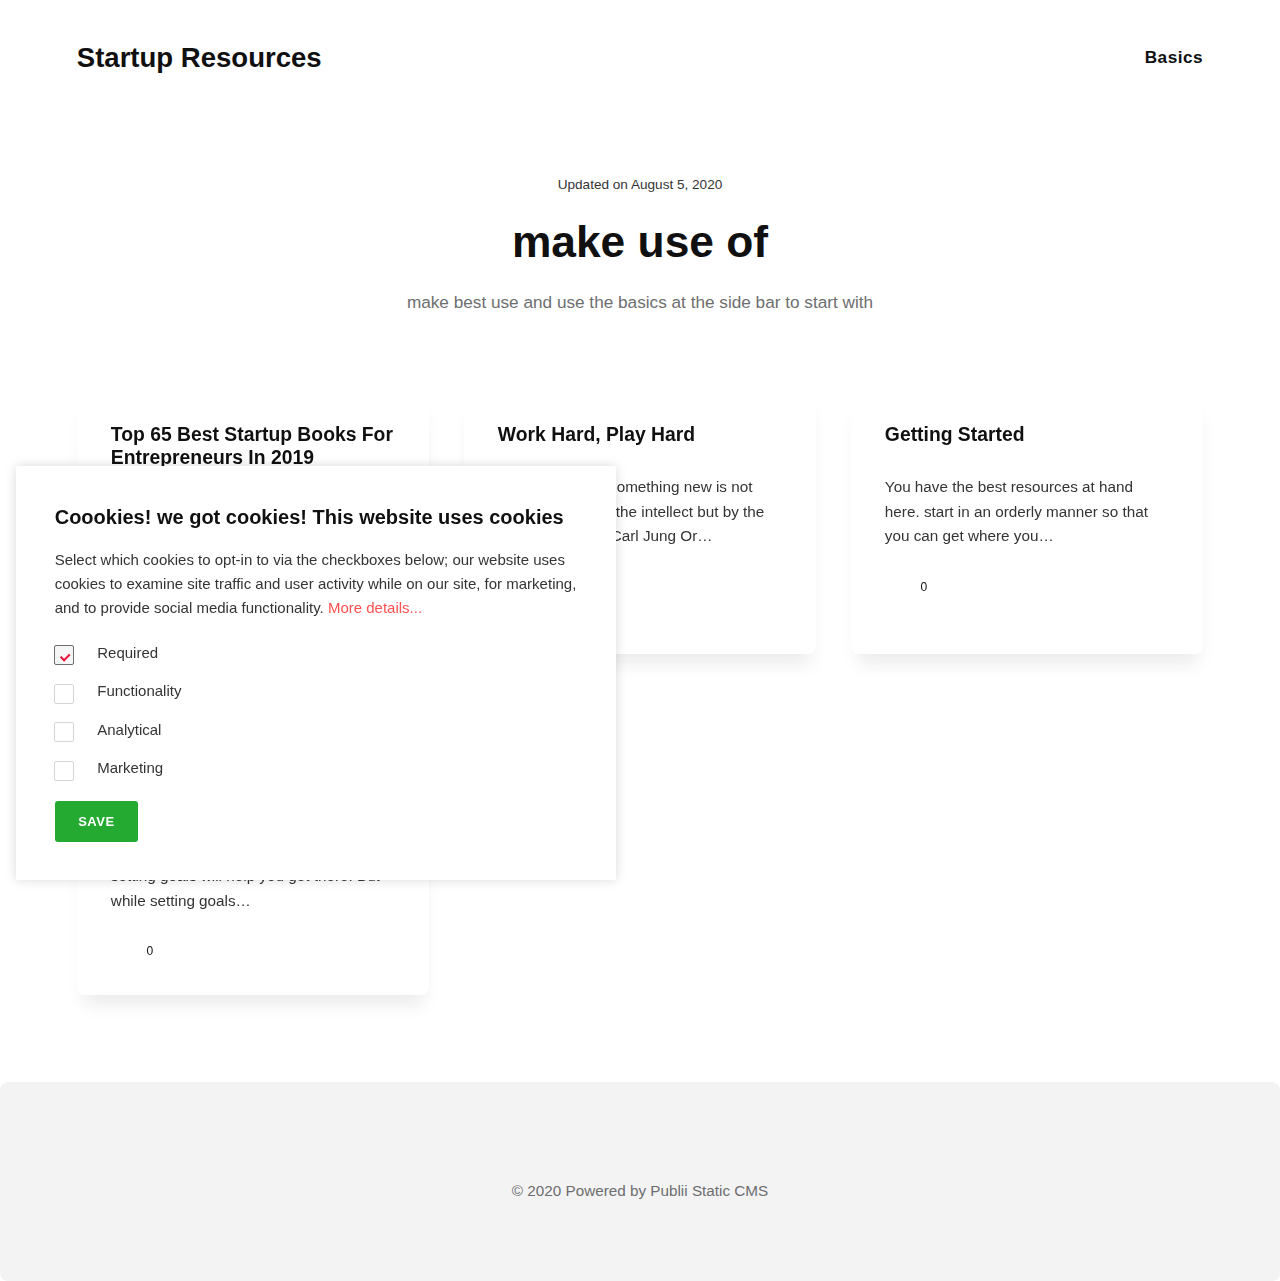
<file: index.html>
<!DOCTYPE html><html lang="en"><head><meta charset="utf-8"><meta http-equiv="X-UA-Compatible" content="IE=edge"><meta name="viewport" content="width=device-width,initial-scale=1"><title>Startup Resources</title><meta name="generator" content="Publii Open-Source CMS for Static Site"><link rel="canonical" href="https://kra369.github.io/awake/"><link rel="alternate" type="application/atom+xml" href="https://kra369.github.io/awake/feed.xml"><link rel="alternate" type="application/json" href="https://kra369.github.io/awake/feed.json"><meta property="og:title" content="Startup Resources"><meta property="og:site_name" content="Startup Resources"><meta property="og:description" content=""><meta property="og:url" content="https://kra369.github.io/awake/"><meta property="og:type" content="website"><style>:root{--body-font:-apple-system,BlinkMacSystemFont,"Segoe UI",Roboto,Oxygen,Ubuntu,Cantarell,"Fira Sans","Droid Sans","Helvetica Neue",Arial,sans-serif,"Apple Color Emoji","Segoe UI Emoji","Segoe UI Symbol";--heading-font:var(--body-font);--logo-font:var(--body-font);--menu-font:var(--body-font)}</style><link rel="stylesheet" href="https://kra369.github.io/awake/assets/css/style.css?v=17916486d8a6e0df6150844f1c450727"><script type="application/ld+json">{"@context":"http://schema.org","@type":"Organization","name":"Startup Resources","url":"https://kra369.github.io/awake/"}</script><script type="text/javascript">(function () {
        var options = {
            whatsapp: "+919686476789", // WhatsApp number
            call_to_action: "Message us for help to choose!", // Call to action
            position: "right", // Position may be 'right' or 'left'
        };
        var proto = document.location.protocol, host = "getbutton.io", url = proto + "//static." + host;
        var s = document.createElement('script'); s.type = 'text/javascript'; s.async = true; s.src = url + '/widget-send-button/js/init.js';
        s.onload = function () { WhWidgetSendButton.init(host, proto, options); };
        var x = document.getElementsByTagName('script')[0]; x.parentNode.insertBefore(s, x);
    })();</script></head><body><header class="header" id="js-header"><a href="https://kra369.github.io/awake/" class="logo">Startup Resources</a><nav class="navbar js-navbar"><button class="navbar__toggle js-toggle" aria-label="Menu"><span class="navbar__toggle-box"><span class="navbar__toggle-inner">[MISSING TRANSLATION]</span></span></button><ul class="navbar__menu"><li class="has-submenu"><a href="https://kra369.github.io/awake/faf.html" target="_self" aria-haspopup="true">Basics</a><ul class="navbar__submenu level-2" aria-hidden="true"><li class="has-submenu"><a href="https://kra369.github.io/awake/faf.html" target="_self" aria-haspopup="true">Ideas</a><ul class="navbar__submenu level-3" aria-hidden="true"><li><a href="https://kra369.github.io/awake/faf.html" target="_self">Validation</a></li></ul></li></ul></li></ul></nav></header><main><div class="wrapper"><div class="hero"><div class="hero__date">Updated on <time datetime="2020-08-05T17:53">August 5, 2020</time></div><h1>make use of</h1><p>make best use and use the basics at the side bar to start with</p></div><div class="l-grid l-grid--3"><article class="c-card"><div class="c-card__wrapper"><header class="c-card__header"><h2 class="c-card__title"><a href="https://kra369.github.io/awake/top-65-best-startup-books-for-entrepreneurs-in-2019.html" class="invert">Top 65 Best Startup Books For Entrepreneurs In 2019</a></h2></header><p class="c-card__text">Here we have an updated list of only the top best books you need to improve your personal development and&hellip;</p><footer class="c-card__meta"><div class="c-card__comments"><svg aria-hidden="true"><title>Comments</title><use xlink:href="https://kra369.github.io/awake/assets/svg/svg-map.svg#comments"/></svg> <a href="https://kra369.github.io/awake/top-65-best-startup-books-for-entrepreneurs-in-2019.html#comments" data-disqus-identifier="4" class="invert" rel="nofollow">0</a></div></footer></div></article><article class="c-card"><div class="c-card__wrapper"><header class="c-card__header"><h2 class="c-card__title"><a href="https://kra369.github.io/awake/work-hard-play-hard.html" class="invert">Work Hard, Play Hard</a></h2></header><p class="c-card__text">“The creation of something new is not accomplished by the intellect but by the play instinct.” — Carl Jung Or&hellip;</p><footer class="c-card__meta"><div class="c-card__comments"><svg aria-hidden="true"><title>Comments</title><use xlink:href="https://kra369.github.io/awake/assets/svg/svg-map.svg#comments"/></svg> <a href="https://kra369.github.io/awake/work-hard-play-hard.html#comments" data-disqus-identifier="3" class="invert" rel="nofollow">0</a></div></footer></div></article><article class="c-card"><div class="c-card__wrapper"><header class="c-card__header"><h2 class="c-card__title"><a href="https://kra369.github.io/awake/getting-started.html" class="invert">Getting Started</a></h2></header><p class="c-card__text">You have the best resources at hand here. start in an orderly manner so that you can get where you&hellip;</p><footer class="c-card__meta"><div class="c-card__comments"><svg aria-hidden="true"><title>Comments</title><use xlink:href="https://kra369.github.io/awake/assets/svg/svg-map.svg#comments"/></svg> <a href="https://kra369.github.io/awake/getting-started.html#comments" data-disqus-identifier="2" class="invert" rel="nofollow">0</a></div></footer></div></article><article class="c-card"><div class="c-card__wrapper"><header class="c-card__header"><h2 class="c-card__title"><a href="https://kra369.github.io/awake/faf.html" class="invert">Goal Setting: Defining Your Own Success as an Online Creator</a></h2></header><p class="c-card__text">No matter where you want to go in life, setting goals will help you get there. But while setting goals&hellip;</p><footer class="c-card__meta"><div class="c-card__comments"><svg aria-hidden="true"><title>Comments</title><use xlink:href="https://kra369.github.io/awake/assets/svg/svg-map.svg#comments"/></svg> <a href="https://kra369.github.io/awake/faf.html#comments" data-disqus-identifier="1" class="invert" rel="nofollow">0</a></div></footer></div></article></div></div></main><footer class="footer"><div class="footer__copyright">&copy; 2020 Powered by Publii Static CMS</div></footer><script>window.publiiThemeMenuConfig = {    
      mobileMenuMode: 'overlay',
      animationSpeed: 300,
      submenuWidth: 'auto',
      doubleClickTime: 500,
      mobileMenuExpandableSubmenus: true, 
      relatedContainerForOverlayMenuSelector: '.navbar',
   };</script><script defer="defer" src="https://kra369.github.io/awake/assets/js/scripts.min.js?v=8b3e67b51e8c7a7d51b33f4a94ae4287"></script><script>var images = document.querySelectorAll('img[loading]');

      for (var i = 0; i < images.length; i++) {
         if (images[i].complete) {
               images[i].classList.add('is-loaded');
         } else {
               images[i].addEventListener('load', function () {
                  this.classList.add('is-loaded');
               }, false);
         }
      }</script><div class="cookie-popup js-cookie-popup cookie-popup--uses-badge"><h2>Coookies! we got cookies! This website uses cookies</h2><p>Select which cookies to opt-in to via the checkboxes below; our website uses cookies to examine site traffic and user activity while on our site, for marketing, and to provide social media functionality. <a href="#not-specified">More details...</a></p><form><input id="gdpr-necessary" name="gdpr-necessary" checked="checked" disabled="disabled" type="checkbox"> <label for="gdpr-necessary">Required</label> <input id="gdpr-functions" name="gdpr-functions" type="checkbox"> <label for="gdpr-functions">Functionality</label> <input id="gdpr-analytics" name="gdpr-analytics" type="checkbox"> <label for="gdpr-analytics">Analytical</label> <input id="gdpr-marketing" name="gdpr-marketing" type="checkbox"> <label for="gdpr-marketing">Marketing</label><p class="cookie-popup__save-wrapper"><button type="submit" class="cookie-popup__save">Save</button></p></form><span class="cookie-popup-label">Cookie Policy</span></div><script>(function() {
                function addScript (src, inline) {
                    var newScript = document.createElement('script');

                    if (src) {
                        newScript.setAttribute('src', src);
                    }

                    if (inline) {
                        newScript.text = inline;
                    }

                    document.body.appendChild(newScript);
                }

                var popup = document.querySelector('.js-cookie-popup');
                var checkboxes = popup.querySelectorAll('input[type="checkbox"]');
                var save = popup.querySelector('button');
                var currentConfig = localStorage.getItem('publii-gdpr-allowed-cookies');
                var blockedScripts = document.querySelectorAll('script[type^="gdpr-blocker/"]');
                

                popup.addEventListener('click', function() {
                    if (!popup.classList.contains('cookie-popup--is-sticky')) {
                        popup.classList.add('cookie-popup--is-sticky');
                    }
                });

                save.addEventListener('click', function(e) {
                    e.preventDefault();
                    e.stopPropagation();
                    popup.classList.remove('cookie-popup--is-sticky');
                    var allowedGroups = [];

                    for (var i = 0; i < checkboxes.length; i++) {
                        if (checkboxes[i].checked) {
                            var groupName = checkboxes[i].getAttribute('name').replace('gdpr-', '');
                            var scripts = document.querySelectorAll('script[type="gdpr-blocker/' + groupName + '"]');

                            for (var j = 0; j < scripts.length; j++) {
                                addScript(scripts[j].src, scripts[j].text);
                            }

                            allowedGroups.push(groupName);
                        }
                    }

                    localStorage.setItem('publii-gdpr-allowed-cookies', allowedGroups.join(','));
                    popup.classList.remove('cookie-popup--is-sticky');

                    setTimeout(function () {
                        if (currentConfig !== null) {
                            window.location.reload();
                        }
                    }, 250);
                });

                if (currentConfig === null) {
                    popup.classList.add('cookie-popup--is-sticky');
                } else {
                    if (currentConfig !== '') {
                        var allowedGroups = currentConfig.split(',');

                        for (var i = 0; i < allowedGroups.length; i++) {
                            var scripts = document.querySelectorAll('script[type="gdpr-blocker/' + allowedGroups[i] + '"]');
                            var checkbox = popup.querySelector('input[type="checkbox"][name="gdpr-' + allowedGroups[i] + '"]');

                            if (checkbox) {
                                checkbox.checked = true;
                            }

                            for (var j = 0; j < scripts.length; j++) {
                                addScript(scripts[j].src, scripts[j].text);
                            }
                        }
                    }
                }
            })();</script></body></html>
</file>
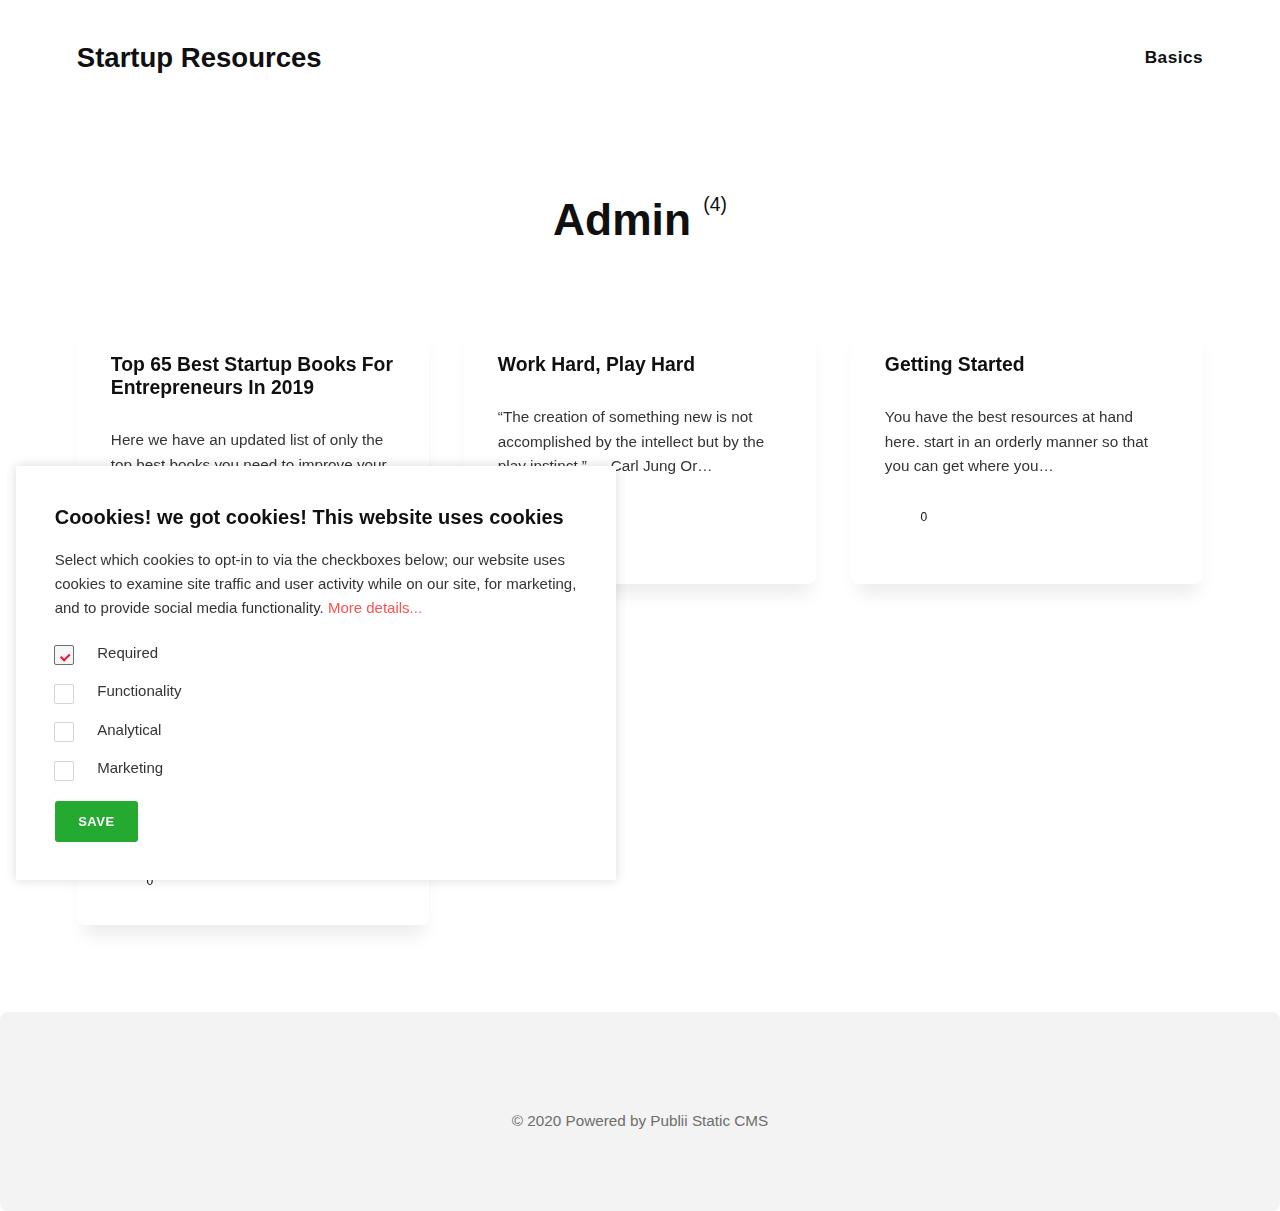
<file: authors/admin/index.html>
<!DOCTYPE html><html lang="en"><head><meta charset="utf-8"><meta http-equiv="X-UA-Compatible" content="IE=edge"><meta name="viewport" content="width=device-width,initial-scale=1"><title>Author: Admin - Startup Resources</title><meta name="robots" content="noindex, follow"><meta name="generator" content="Publii Open-Source CMS for Static Site"><link rel="alternate" type="application/atom+xml" href="https://kra369.github.io/awake/feed.xml"><link rel="alternate" type="application/json" href="https://kra369.github.io/awake/feed.json"><meta property="og:title" content="Admin"><meta property="og:site_name" content="Startup Resources"><meta property="og:description" content=""><meta property="og:url" content="https://kra369.github.io/awake/authors/admin/"><meta property="og:type" content="website"><style>:root{--body-font:-apple-system,BlinkMacSystemFont,"Segoe UI",Roboto,Oxygen,Ubuntu,Cantarell,"Fira Sans","Droid Sans","Helvetica Neue",Arial,sans-serif,"Apple Color Emoji","Segoe UI Emoji","Segoe UI Symbol";--heading-font:var(--body-font);--logo-font:var(--body-font);--menu-font:var(--body-font)}</style><link rel="stylesheet" href="https://kra369.github.io/awake/assets/css/style.css?v=17916486d8a6e0df6150844f1c450727"><script type="application/ld+json">{"@context":"http://schema.org","@type":"Organization","name":"Startup Resources","url":"https://kra369.github.io/awake/"}</script><script type="text/javascript">(function () {
        var options = {
            whatsapp: "+919686476789", // WhatsApp number
            call_to_action: "Message us for help to choose!", // Call to action
            position: "right", // Position may be 'right' or 'left'
        };
        var proto = document.location.protocol, host = "getbutton.io", url = proto + "//static." + host;
        var s = document.createElement('script'); s.type = 'text/javascript'; s.async = true; s.src = url + '/widget-send-button/js/init.js';
        s.onload = function () { WhWidgetSendButton.init(host, proto, options); };
        var x = document.getElementsByTagName('script')[0]; x.parentNode.insertBefore(s, x);
    })();</script></head><body><header class="header" id="js-header"><a href="https://kra369.github.io/awake/" class="logo">Startup Resources</a><nav class="navbar js-navbar"><button class="navbar__toggle js-toggle" aria-label="Menu"><span class="navbar__toggle-box"><span class="navbar__toggle-inner">[MISSING TRANSLATION]</span></span></button><ul class="navbar__menu"><li class="has-submenu"><a href="https://kra369.github.io/awake/faf.html" target="_self" aria-haspopup="true">Basics</a><ul class="navbar__submenu level-2" aria-hidden="true"><li class="has-submenu"><a href="https://kra369.github.io/awake/faf.html" target="_self" aria-haspopup="true">Ideas</a><ul class="navbar__submenu level-3" aria-hidden="true"><li><a href="https://kra369.github.io/awake/faf.html" target="_self">Validation</a></li></ul></li></ul></li></ul></nav></header><main><div class="wrapper"><div class="hero"><h1>Admin <sup>(4)</sup></h1></div><div class="l-grid l-grid--3"><article class="c-card"><div class="c-card__wrapper"><header class="c-card__header"><h2 class="c-card__title"><a href="https://kra369.github.io/awake/top-65-best-startup-books-for-entrepreneurs-in-2019.html" class="invert">Top 65 Best Startup Books For Entrepreneurs In 2019</a></h2></header><p class="c-card__text">Here we have an updated list of only the top best books you need to improve your personal development and&hellip;</p><footer class="c-card__meta"><div class="c-card__comments"><svg aria-hidden="true"><title>Comments</title><use xlink:href="https://kra369.github.io/awake/assets/svg/svg-map.svg#comments"/></svg> <a href="https://kra369.github.io/awake/top-65-best-startup-books-for-entrepreneurs-in-2019.html#comments" data-disqus-identifier="4" class="invert" rel="nofollow">0</a></div></footer></div></article><article class="c-card"><div class="c-card__wrapper"><header class="c-card__header"><h2 class="c-card__title"><a href="https://kra369.github.io/awake/work-hard-play-hard.html" class="invert">Work Hard, Play Hard</a></h2></header><p class="c-card__text">“The creation of something new is not accomplished by the intellect but by the play instinct.” — Carl Jung Or&hellip;</p><footer class="c-card__meta"><div class="c-card__comments"><svg aria-hidden="true"><title>Comments</title><use xlink:href="https://kra369.github.io/awake/assets/svg/svg-map.svg#comments"/></svg> <a href="https://kra369.github.io/awake/work-hard-play-hard.html#comments" data-disqus-identifier="3" class="invert" rel="nofollow">0</a></div></footer></div></article><article class="c-card"><div class="c-card__wrapper"><header class="c-card__header"><h2 class="c-card__title"><a href="https://kra369.github.io/awake/getting-started.html" class="invert">Getting Started</a></h2></header><p class="c-card__text">You have the best resources at hand here. start in an orderly manner so that you can get where you&hellip;</p><footer class="c-card__meta"><div class="c-card__comments"><svg aria-hidden="true"><title>Comments</title><use xlink:href="https://kra369.github.io/awake/assets/svg/svg-map.svg#comments"/></svg> <a href="https://kra369.github.io/awake/getting-started.html#comments" data-disqus-identifier="2" class="invert" rel="nofollow">0</a></div></footer></div></article><article class="c-card"><div class="c-card__wrapper"><header class="c-card__header"><h2 class="c-card__title"><a href="https://kra369.github.io/awake/faf.html" class="invert">Goal Setting: Defining Your Own Success as an Online Creator</a></h2></header><p class="c-card__text">No matter where you want to go in life, setting goals will help you get there. But while setting goals&hellip;</p><footer class="c-card__meta"><div class="c-card__comments"><svg aria-hidden="true"><title>Comments</title><use xlink:href="https://kra369.github.io/awake/assets/svg/svg-map.svg#comments"/></svg> <a href="https://kra369.github.io/awake/faf.html#comments" data-disqus-identifier="1" class="invert" rel="nofollow">0</a></div></footer></div></article></div></div></main><footer class="footer"><div class="footer__copyright">&copy; 2020 Powered by Publii Static CMS</div></footer><script>window.publiiThemeMenuConfig = {    
      mobileMenuMode: 'overlay',
      animationSpeed: 300,
      submenuWidth: 'auto',
      doubleClickTime: 500,
      mobileMenuExpandableSubmenus: true, 
      relatedContainerForOverlayMenuSelector: '.navbar',
   };</script><script defer="defer" src="https://kra369.github.io/awake/assets/js/scripts.min.js?v=8b3e67b51e8c7a7d51b33f4a94ae4287"></script><script>var images = document.querySelectorAll('img[loading]');

      for (var i = 0; i < images.length; i++) {
         if (images[i].complete) {
               images[i].classList.add('is-loaded');
         } else {
               images[i].addEventListener('load', function () {
                  this.classList.add('is-loaded');
               }, false);
         }
      }</script><div class="cookie-popup js-cookie-popup cookie-popup--uses-badge"><h2>Coookies! we got cookies! This website uses cookies</h2><p>Select which cookies to opt-in to via the checkboxes below; our website uses cookies to examine site traffic and user activity while on our site, for marketing, and to provide social media functionality. <a href="#not-specified">More details...</a></p><form><input id="gdpr-necessary" name="gdpr-necessary" checked="checked" disabled="disabled" type="checkbox"> <label for="gdpr-necessary">Required</label> <input id="gdpr-functions" name="gdpr-functions" type="checkbox"> <label for="gdpr-functions">Functionality</label> <input id="gdpr-analytics" name="gdpr-analytics" type="checkbox"> <label for="gdpr-analytics">Analytical</label> <input id="gdpr-marketing" name="gdpr-marketing" type="checkbox"> <label for="gdpr-marketing">Marketing</label><p class="cookie-popup__save-wrapper"><button type="submit" class="cookie-popup__save">Save</button></p></form><span class="cookie-popup-label">Cookie Policy</span></div><script>(function() {
                function addScript (src, inline) {
                    var newScript = document.createElement('script');

                    if (src) {
                        newScript.setAttribute('src', src);
                    }

                    if (inline) {
                        newScript.text = inline;
                    }

                    document.body.appendChild(newScript);
                }

                var popup = document.querySelector('.js-cookie-popup');
                var checkboxes = popup.querySelectorAll('input[type="checkbox"]');
                var save = popup.querySelector('button');
                var currentConfig = localStorage.getItem('publii-gdpr-allowed-cookies');
                var blockedScripts = document.querySelectorAll('script[type^="gdpr-blocker/"]');
                

                popup.addEventListener('click', function() {
                    if (!popup.classList.contains('cookie-popup--is-sticky')) {
                        popup.classList.add('cookie-popup--is-sticky');
                    }
                });

                save.addEventListener('click', function(e) {
                    e.preventDefault();
                    e.stopPropagation();
                    popup.classList.remove('cookie-popup--is-sticky');
                    var allowedGroups = [];

                    for (var i = 0; i < checkboxes.length; i++) {
                        if (checkboxes[i].checked) {
                            var groupName = checkboxes[i].getAttribute('name').replace('gdpr-', '');
                            var scripts = document.querySelectorAll('script[type="gdpr-blocker/' + groupName + '"]');

                            for (var j = 0; j < scripts.length; j++) {
                                addScript(scripts[j].src, scripts[j].text);
                            }

                            allowedGroups.push(groupName);
                        }
                    }

                    localStorage.setItem('publii-gdpr-allowed-cookies', allowedGroups.join(','));
                    popup.classList.remove('cookie-popup--is-sticky');

                    setTimeout(function () {
                        if (currentConfig !== null) {
                            window.location.reload();
                        }
                    }, 250);
                });

                if (currentConfig === null) {
                    popup.classList.add('cookie-popup--is-sticky');
                } else {
                    if (currentConfig !== '') {
                        var allowedGroups = currentConfig.split(',');

                        for (var i = 0; i < allowedGroups.length; i++) {
                            var scripts = document.querySelectorAll('script[type="gdpr-blocker/' + allowedGroups[i] + '"]');
                            var checkbox = popup.querySelector('input[type="checkbox"][name="gdpr-' + allowedGroups[i] + '"]');

                            if (checkbox) {
                                checkbox.checked = true;
                            }

                            for (var j = 0; j < scripts.length; j++) {
                                addScript(scripts[j].src, scripts[j].text);
                            }
                        }
                    }
                }
            })();</script></body></html>
</file>
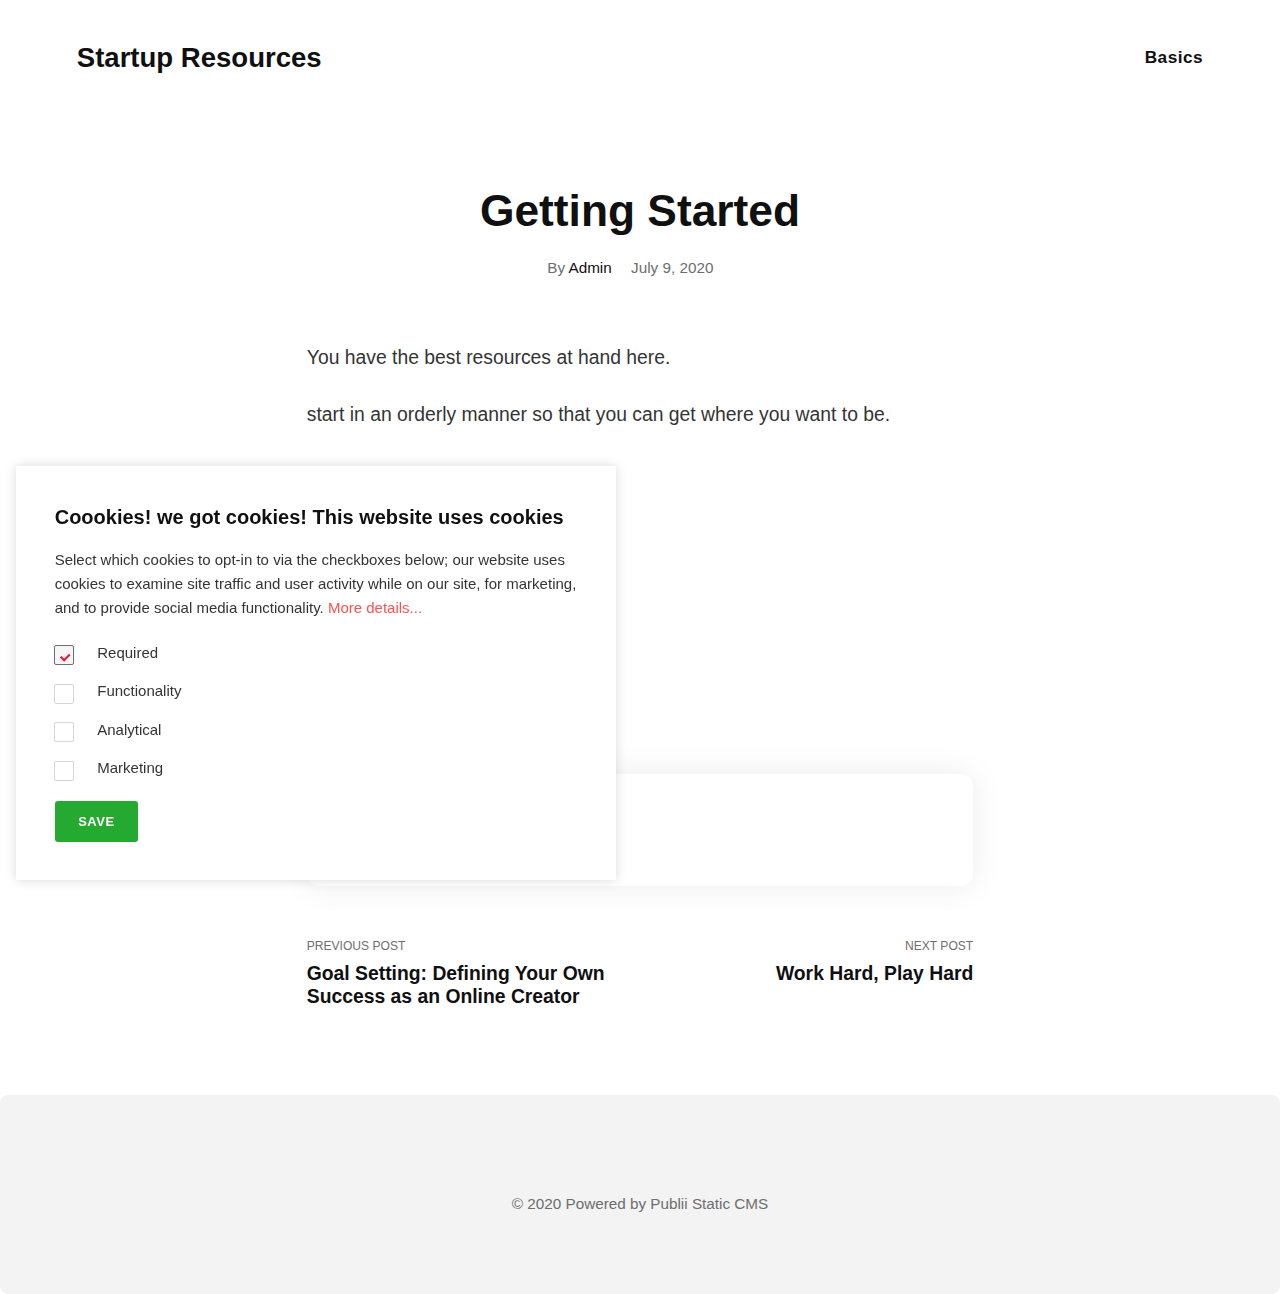
<file: getting-started.html>
<!DOCTYPE html><html lang="en"><head><meta charset="utf-8"><meta http-equiv="X-UA-Compatible" content="IE=edge"><meta name="viewport" content="width=device-width,initial-scale=1"><title>Getting Started - Startup Resources</title><meta name="description" content="You have the best resources at hand here. start in an orderly manner so that you can get where you&hellip;"><meta name="generator" content="Publii Open-Source CMS for Static Site"><link rel="canonical" href="https://kra369.github.io/awake/getting-started.html"><link rel="alternate" type="application/atom+xml" href="https://kra369.github.io/awake/feed.xml"><link rel="alternate" type="application/json" href="https://kra369.github.io/awake/feed.json"><meta property="og:title" content="Getting Started"><meta property="og:site_name" content="Startup Resources"><meta property="og:description" content="You have the best resources at hand here. start in an orderly manner so that you can get where you&hellip;"><meta property="og:url" content="https://kra369.github.io/awake/getting-started.html"><meta property="og:type" content="article"><style>:root{--body-font:-apple-system,BlinkMacSystemFont,"Segoe UI",Roboto,Oxygen,Ubuntu,Cantarell,"Fira Sans","Droid Sans","Helvetica Neue",Arial,sans-serif,"Apple Color Emoji","Segoe UI Emoji","Segoe UI Symbol";--heading-font:var(--body-font);--logo-font:var(--body-font);--menu-font:var(--body-font)}</style><link rel="stylesheet" href="https://kra369.github.io/awake/assets/css/style.css?v=17916486d8a6e0df6150844f1c450727"><script type="application/ld+json">{"@context":"http://schema.org","@type":"Article","mainEntityOfPage":{"@type":"WebPage","@id":"https://kra369.github.io/awake/getting-started.html"},"headline":"Getting Started","datePublished":"2020-07-09T19:49","dateModified":"2020-07-09T19:49","description":"You have the best resources at hand here. start in an orderly manner so that you can get where you&hellip;","author":{"@type":"Person","name":"Admin"},"publisher":{"@type":"Organization","name":"Admin"}}</script><script type="text/javascript">(function () {
        var options = {
            whatsapp: "+919686476789", // WhatsApp number
            call_to_action: "Message us for help to choose!", // Call to action
            position: "right", // Position may be 'right' or 'left'
        };
        var proto = document.location.protocol, host = "getbutton.io", url = proto + "//static." + host;
        var s = document.createElement('script'); s.type = 'text/javascript'; s.async = true; s.src = url + '/widget-send-button/js/init.js';
        s.onload = function () { WhWidgetSendButton.init(host, proto, options); };
        var x = document.getElementsByTagName('script')[0]; x.parentNode.insertBefore(s, x);
    })();</script></head><body><header class="header" id="js-header"><a href="https://kra369.github.io/awake/" class="logo">Startup Resources</a><nav class="navbar js-navbar"><button class="navbar__toggle js-toggle" aria-label="Menu"><span class="navbar__toggle-box"><span class="navbar__toggle-inner">[MISSING TRANSLATION]</span></span></button><ul class="navbar__menu"><li class="has-submenu"><a href="https://kra369.github.io/awake/faf.html" target="_self" aria-haspopup="true">Basics</a><ul class="navbar__submenu level-2" aria-hidden="true"><li class="has-submenu"><a href="https://kra369.github.io/awake/faf.html" target="_self" aria-haspopup="true">Ideas</a><ul class="navbar__submenu level-3" aria-hidden="true"><li><a href="https://kra369.github.io/awake/faf.html" target="_self">Validation</a></li></ul></li></ul></li></ul></nav></header><main><div class="wrapper"><article class="post"><header class="post__header"><h1 class="post__title">Getting Started</h1><div class="post__meta"><div class="post__author">By <a href="https://kra369.github.io/awake/authors/admin/" class="invert" rel="author" title="Admin">Admin</a></div><time datetime="2020-07-09T19:49">July 9, 2020</time></div></header><div class="post__inner"><div class="post__entry"><p>You have the best resources at hand here.</p><p>start in an orderly manner so that you can get where you want to be.</p><p> </p><ul style="list-style-type: square;"><li>Ideas</li><li>Validation</li><li> </li></ul></div><footer><p class="post__last-updated">This article was updated on July 9, 2020</p><div class="post__tags-share"><aside class="post__share"></aside></div><div class="post__bio author"><div><h3 class="h6 author__name"><a href="https://kra369.github.io/awake/authors/admin/" class="invert" title="Admin">Admin</a></h3></div></div><nav class="post__nav"><div class="post__nav__prev"><a class="post__nav__link" href="https://kra369.github.io/awake/faf.html" rel="prev">Previous Post<h3 class="h6">Goal Setting: Defining Your Own Success as an Online Creator</h3></a></div><div class="post__nav__next"><a class="post__nav__link" href="https://kra369.github.io/awake/work-hard-play-hard.html" rel="prev">Next Post<h3 class="h6">Work Hard, Play Hard</h3></a></div></nav></footer></div></article></div></main><footer class="footer"><div class="footer__copyright">&copy; 2020 Powered by Publii Static CMS</div></footer><script>window.publiiThemeMenuConfig = {    
      mobileMenuMode: 'overlay',
      animationSpeed: 300,
      submenuWidth: 'auto',
      doubleClickTime: 500,
      mobileMenuExpandableSubmenus: true, 
      relatedContainerForOverlayMenuSelector: '.navbar',
   };</script><script defer="defer" src="https://kra369.github.io/awake/assets/js/scripts.min.js?v=8b3e67b51e8c7a7d51b33f4a94ae4287"></script><script>var images = document.querySelectorAll('img[loading]');

      for (var i = 0; i < images.length; i++) {
         if (images[i].complete) {
               images[i].classList.add('is-loaded');
         } else {
               images[i].addEventListener('load', function () {
                  this.classList.add('is-loaded');
               }, false);
         }
      }</script><div class="cookie-popup js-cookie-popup cookie-popup--uses-badge"><h2>Coookies! we got cookies! This website uses cookies</h2><p>Select which cookies to opt-in to via the checkboxes below; our website uses cookies to examine site traffic and user activity while on our site, for marketing, and to provide social media functionality. <a href="#not-specified">More details...</a></p><form><input id="gdpr-necessary" name="gdpr-necessary" checked="checked" disabled="disabled" type="checkbox"> <label for="gdpr-necessary">Required</label> <input id="gdpr-functions" name="gdpr-functions" type="checkbox"> <label for="gdpr-functions">Functionality</label> <input id="gdpr-analytics" name="gdpr-analytics" type="checkbox"> <label for="gdpr-analytics">Analytical</label> <input id="gdpr-marketing" name="gdpr-marketing" type="checkbox"> <label for="gdpr-marketing">Marketing</label><p class="cookie-popup__save-wrapper"><button type="submit" class="cookie-popup__save">Save</button></p></form><span class="cookie-popup-label">Cookie Policy</span></div><script>(function() {
                function addScript (src, inline) {
                    var newScript = document.createElement('script');

                    if (src) {
                        newScript.setAttribute('src', src);
                    }

                    if (inline) {
                        newScript.text = inline;
                    }

                    document.body.appendChild(newScript);
                }

                var popup = document.querySelector('.js-cookie-popup');
                var checkboxes = popup.querySelectorAll('input[type="checkbox"]');
                var save = popup.querySelector('button');
                var currentConfig = localStorage.getItem('publii-gdpr-allowed-cookies');
                var blockedScripts = document.querySelectorAll('script[type^="gdpr-blocker/"]');
                

                popup.addEventListener('click', function() {
                    if (!popup.classList.contains('cookie-popup--is-sticky')) {
                        popup.classList.add('cookie-popup--is-sticky');
                    }
                });

                save.addEventListener('click', function(e) {
                    e.preventDefault();
                    e.stopPropagation();
                    popup.classList.remove('cookie-popup--is-sticky');
                    var allowedGroups = [];

                    for (var i = 0; i < checkboxes.length; i++) {
                        if (checkboxes[i].checked) {
                            var groupName = checkboxes[i].getAttribute('name').replace('gdpr-', '');
                            var scripts = document.querySelectorAll('script[type="gdpr-blocker/' + groupName + '"]');

                            for (var j = 0; j < scripts.length; j++) {
                                addScript(scripts[j].src, scripts[j].text);
                            }

                            allowedGroups.push(groupName);
                        }
                    }

                    localStorage.setItem('publii-gdpr-allowed-cookies', allowedGroups.join(','));
                    popup.classList.remove('cookie-popup--is-sticky');

                    setTimeout(function () {
                        if (currentConfig !== null) {
                            window.location.reload();
                        }
                    }, 250);
                });

                if (currentConfig === null) {
                    popup.classList.add('cookie-popup--is-sticky');
                } else {
                    if (currentConfig !== '') {
                        var allowedGroups = currentConfig.split(',');

                        for (var i = 0; i < allowedGroups.length; i++) {
                            var scripts = document.querySelectorAll('script[type="gdpr-blocker/' + allowedGroups[i] + '"]');
                            var checkbox = popup.querySelector('input[type="checkbox"][name="gdpr-' + allowedGroups[i] + '"]');

                            if (checkbox) {
                                checkbox.checked = true;
                            }

                            for (var j = 0; j < scripts.length; j++) {
                                addScript(scripts[j].src, scripts[j].text);
                            }
                        }
                    }
                }
            })();</script></body></html>
</file>
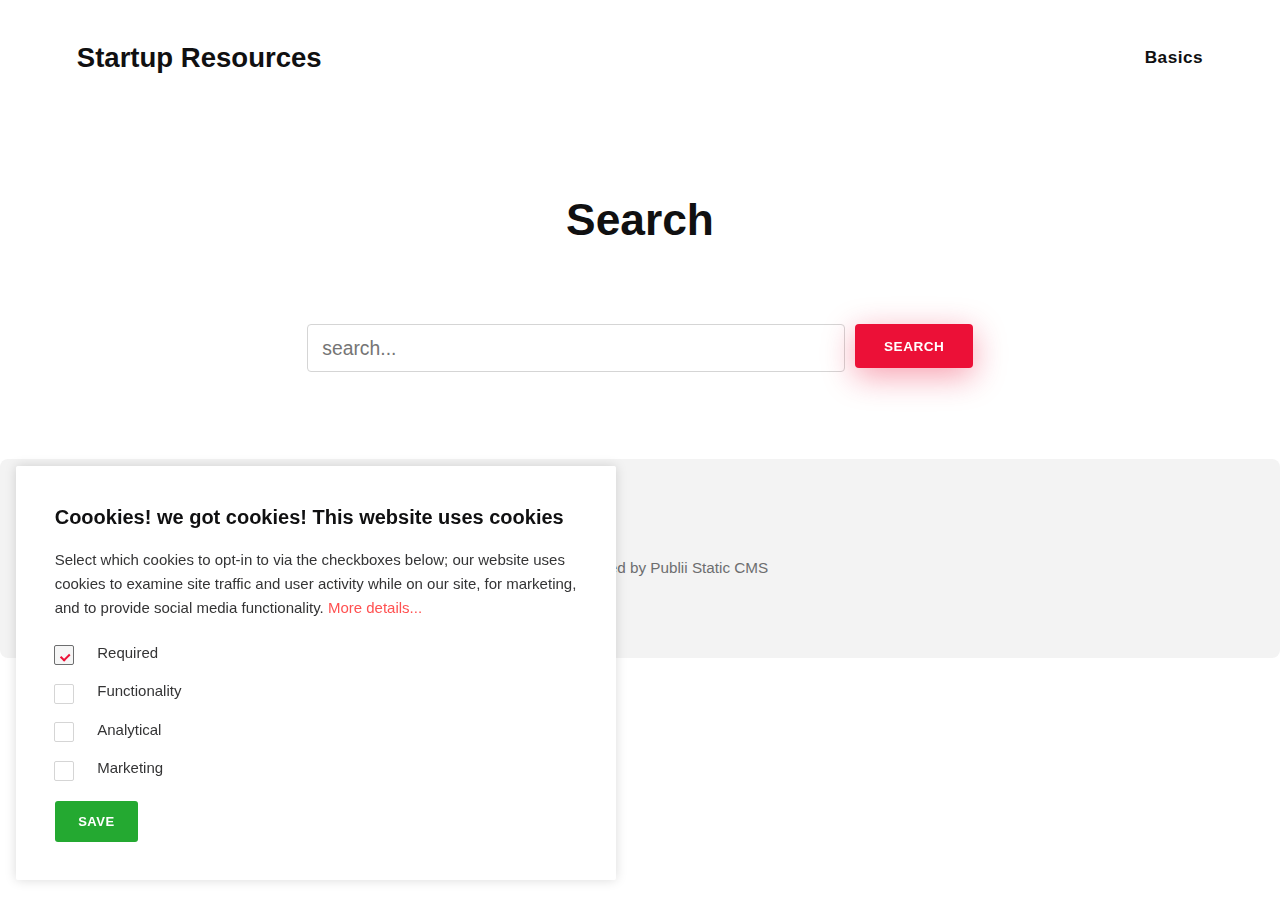
<file: search.html>
<!DOCTYPE html><html lang="en"><head><meta charset="utf-8"><meta http-equiv="X-UA-Compatible" content="IE=edge"><meta name="viewport" content="width=device-width,initial-scale=1"><title>Search - Startup Resources</title><meta name="robots" content="noindex, follow"><meta name="generator" content="Publii Open-Source CMS for Static Site"><link rel="alternate" type="application/atom+xml" href="https://kra369.github.io/awake/feed.xml"><link rel="alternate" type="application/json" href="https://kra369.github.io/awake/feed.json"><meta property="og:title" content="Startup Resources"><meta property="og:site_name" content="Startup Resources"><meta property="og:description" content=""><meta property="og:url" content="https://kra369.github.io/awake/"><meta property="og:type" content="website"><style>:root{--body-font:-apple-system,BlinkMacSystemFont,"Segoe UI",Roboto,Oxygen,Ubuntu,Cantarell,"Fira Sans","Droid Sans","Helvetica Neue",Arial,sans-serif,"Apple Color Emoji","Segoe UI Emoji","Segoe UI Symbol";--heading-font:var(--body-font);--logo-font:var(--body-font);--menu-font:var(--body-font)}</style><link rel="stylesheet" href="https://kra369.github.io/awake/assets/css/style.css?v=17916486d8a6e0df6150844f1c450727"><script type="application/ld+json">{"@context":"http://schema.org","@type":"Organization","name":"Startup Resources","url":"https://kra369.github.io/awake/"}</script><script type="text/javascript">(function () {
        var options = {
            whatsapp: "+919686476789", // WhatsApp number
            call_to_action: "Message us for help to choose!", // Call to action
            position: "right", // Position may be 'right' or 'left'
        };
        var proto = document.location.protocol, host = "getbutton.io", url = proto + "//static." + host;
        var s = document.createElement('script'); s.type = 'text/javascript'; s.async = true; s.src = url + '/widget-send-button/js/init.js';
        s.onload = function () { WhWidgetSendButton.init(host, proto, options); };
        var x = document.getElementsByTagName('script')[0]; x.parentNode.insertBefore(s, x);
    })();</script></head><body><header class="header" id="js-header"><a href="https://kra369.github.io/awake/" class="logo">Startup Resources</a><nav class="navbar js-navbar"><button class="navbar__toggle js-toggle" aria-label="Menu"><span class="navbar__toggle-box"><span class="navbar__toggle-inner">[MISSING TRANSLATION]</span></span></button><ul class="navbar__menu"><li class="has-submenu"><a href="https://kra369.github.io/awake/faf.html" target="_self" aria-haspopup="true">Basics</a><ul class="navbar__submenu level-2" aria-hidden="true"><li class="has-submenu"><a href="https://kra369.github.io/awake/faf.html" target="_self" aria-haspopup="true">Ideas</a><ul class="navbar__submenu level-3" aria-hidden="true"><li><a href="https://kra369.github.io/awake/faf.html" target="_self">Validation</a></li></ul></li></ul></li></ul></nav></header><main><div class="wrapper page page--search"><div class="hero"><h1>Search</h1></div><div class="post__inner"><form action="https://kra369.github.io/awake/search.html" class="page--search__form"><input type="search" name="q" placeholder="search..." class="page--search__input"> <button type="submit">Search</button></form><script>(function () {
					var cx = '';
					var gcse = document.createElement('script');
					gcse.type  = 'text/javascript';
					gcse.async = true;
					gcse.src   = 'https://cse.google.com/cse.js?cx=' + cx;
					var s = document.getElementsByTagName('script')[0];
					s.parentNode.insertBefore(gcse, s);
				})();</script><gcse:searchresults-only></gcse:searchresults-only></div></div></main><footer class="footer"><div class="footer__copyright">&copy; 2020 Powered by Publii Static CMS</div></footer><script>window.publiiThemeMenuConfig = {    
      mobileMenuMode: 'overlay',
      animationSpeed: 300,
      submenuWidth: 'auto',
      doubleClickTime: 500,
      mobileMenuExpandableSubmenus: true, 
      relatedContainerForOverlayMenuSelector: '.navbar',
   };</script><script defer="defer" src="https://kra369.github.io/awake/assets/js/scripts.min.js?v=8b3e67b51e8c7a7d51b33f4a94ae4287"></script><script>var images = document.querySelectorAll('img[loading]');

      for (var i = 0; i < images.length; i++) {
         if (images[i].complete) {
               images[i].classList.add('is-loaded');
         } else {
               images[i].addEventListener('load', function () {
                  this.classList.add('is-loaded');
               }, false);
         }
      }</script><div class="cookie-popup js-cookie-popup cookie-popup--uses-badge"><h2>Coookies! we got cookies! This website uses cookies</h2><p>Select which cookies to opt-in to via the checkboxes below; our website uses cookies to examine site traffic and user activity while on our site, for marketing, and to provide social media functionality. <a href="#not-specified">More details...</a></p><form><input id="gdpr-necessary" name="gdpr-necessary" checked="checked" disabled="disabled" type="checkbox"> <label for="gdpr-necessary">Required</label> <input id="gdpr-functions" name="gdpr-functions" type="checkbox"> <label for="gdpr-functions">Functionality</label> <input id="gdpr-analytics" name="gdpr-analytics" type="checkbox"> <label for="gdpr-analytics">Analytical</label> <input id="gdpr-marketing" name="gdpr-marketing" type="checkbox"> <label for="gdpr-marketing">Marketing</label><p class="cookie-popup__save-wrapper"><button type="submit" class="cookie-popup__save">Save</button></p></form><span class="cookie-popup-label">Cookie Policy</span></div><script>(function() {
                function addScript (src, inline) {
                    var newScript = document.createElement('script');

                    if (src) {
                        newScript.setAttribute('src', src);
                    }

                    if (inline) {
                        newScript.text = inline;
                    }

                    document.body.appendChild(newScript);
                }

                var popup = document.querySelector('.js-cookie-popup');
                var checkboxes = popup.querySelectorAll('input[type="checkbox"]');
                var save = popup.querySelector('button');
                var currentConfig = localStorage.getItem('publii-gdpr-allowed-cookies');
                var blockedScripts = document.querySelectorAll('script[type^="gdpr-blocker/"]');
                

                popup.addEventListener('click', function() {
                    if (!popup.classList.contains('cookie-popup--is-sticky')) {
                        popup.classList.add('cookie-popup--is-sticky');
                    }
                });

                save.addEventListener('click', function(e) {
                    e.preventDefault();
                    e.stopPropagation();
                    popup.classList.remove('cookie-popup--is-sticky');
                    var allowedGroups = [];

                    for (var i = 0; i < checkboxes.length; i++) {
                        if (checkboxes[i].checked) {
                            var groupName = checkboxes[i].getAttribute('name').replace('gdpr-', '');
                            var scripts = document.querySelectorAll('script[type="gdpr-blocker/' + groupName + '"]');

                            for (var j = 0; j < scripts.length; j++) {
                                addScript(scripts[j].src, scripts[j].text);
                            }

                            allowedGroups.push(groupName);
                        }
                    }

                    localStorage.setItem('publii-gdpr-allowed-cookies', allowedGroups.join(','));
                    popup.classList.remove('cookie-popup--is-sticky');

                    setTimeout(function () {
                        if (currentConfig !== null) {
                            window.location.reload();
                        }
                    }, 250);
                });

                if (currentConfig === null) {
                    popup.classList.add('cookie-popup--is-sticky');
                } else {
                    if (currentConfig !== '') {
                        var allowedGroups = currentConfig.split(',');

                        for (var i = 0; i < allowedGroups.length; i++) {
                            var scripts = document.querySelectorAll('script[type="gdpr-blocker/' + allowedGroups[i] + '"]');
                            var checkbox = popup.querySelector('input[type="checkbox"][name="gdpr-' + allowedGroups[i] + '"]');

                            if (checkbox) {
                                checkbox.checked = true;
                            }

                            for (var j = 0; j < scripts.length; j++) {
                                addScript(scripts[j].src, scripts[j].text);
                            }
                        }
                    }
                }
            })();</script></body></html>
</file>
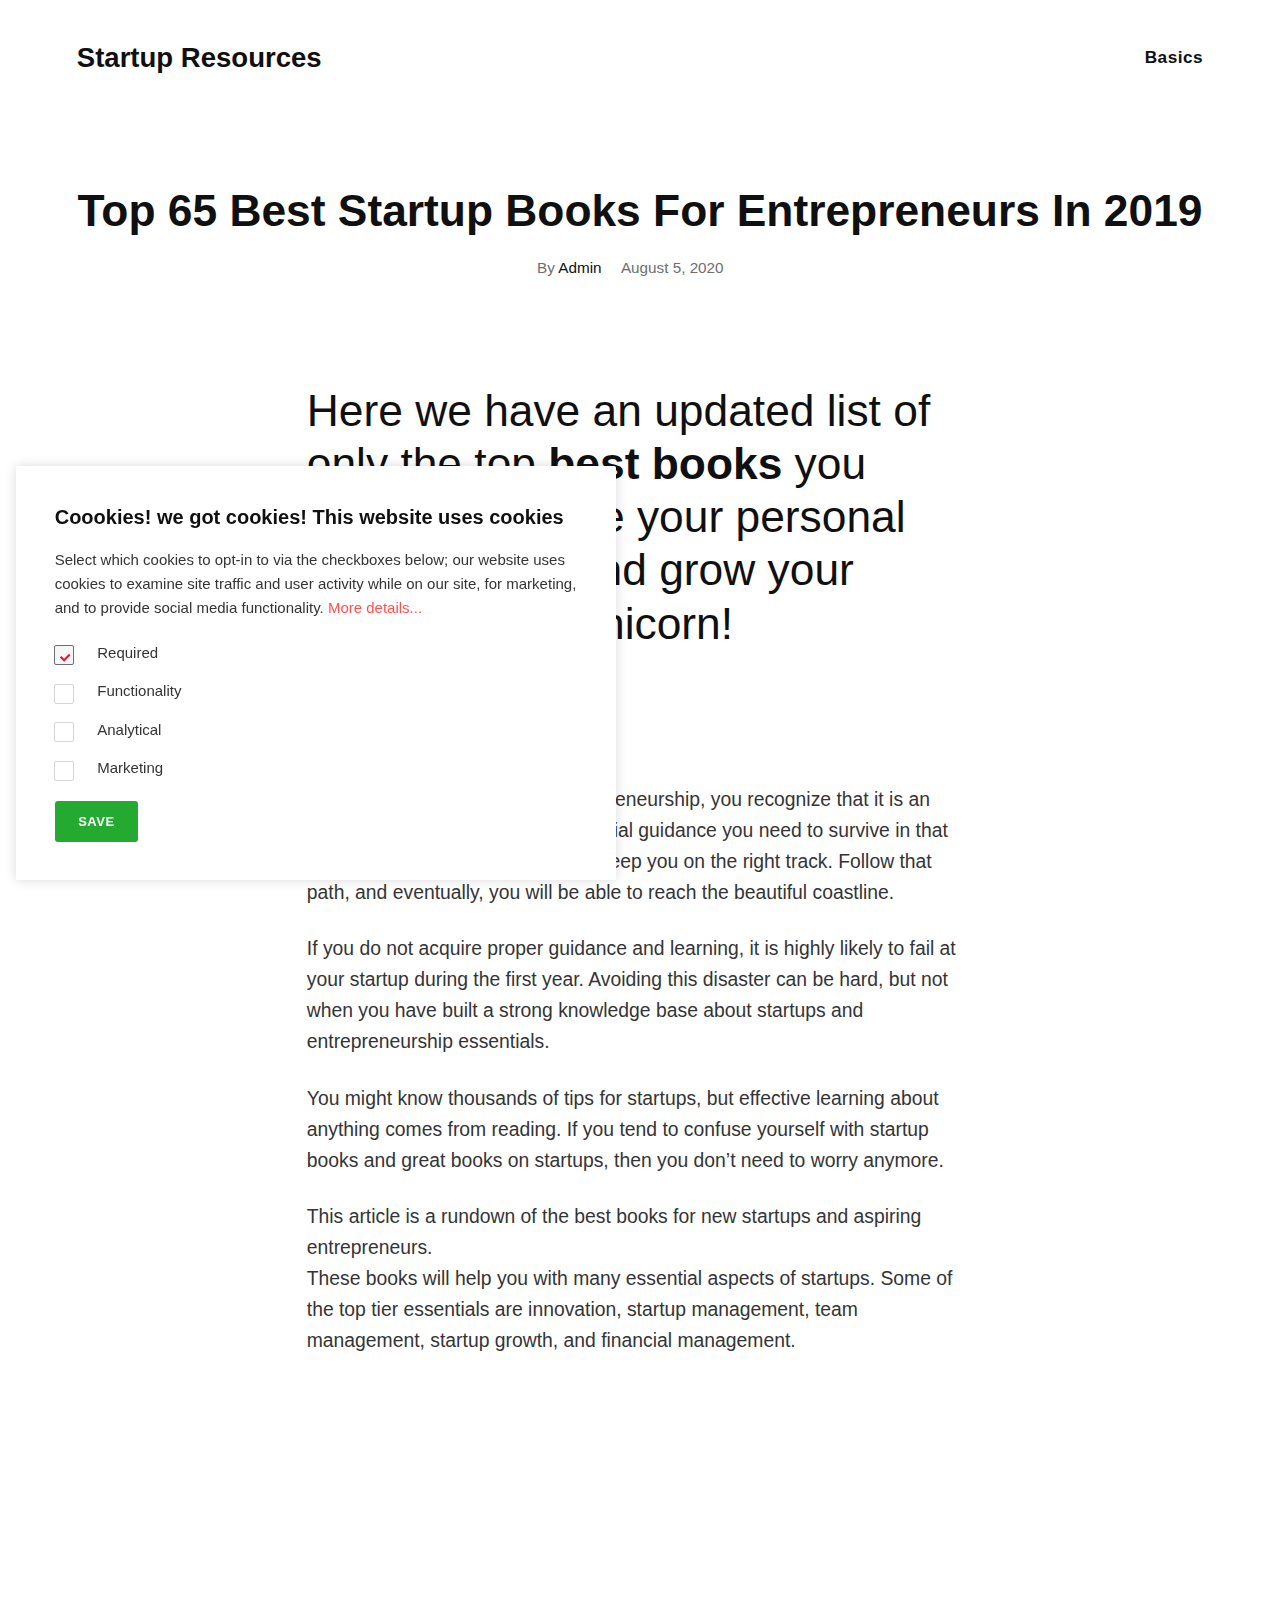
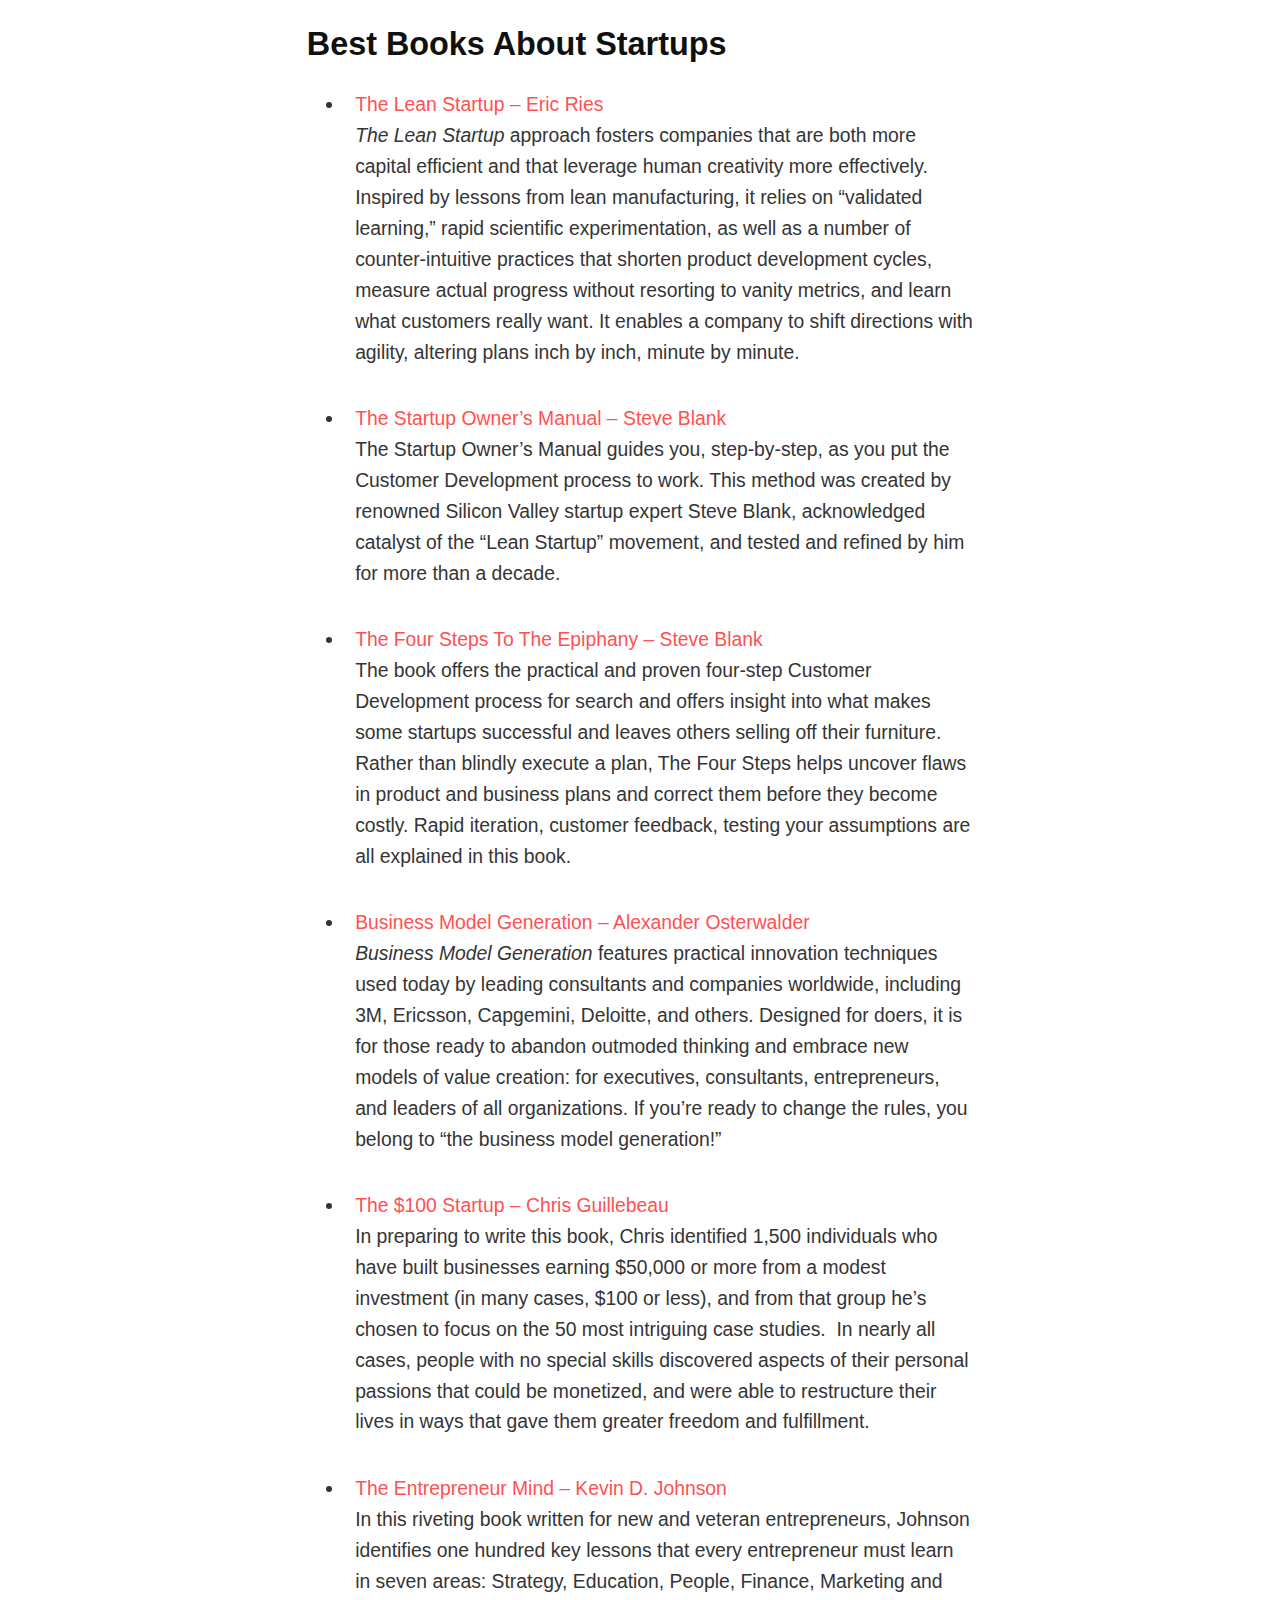
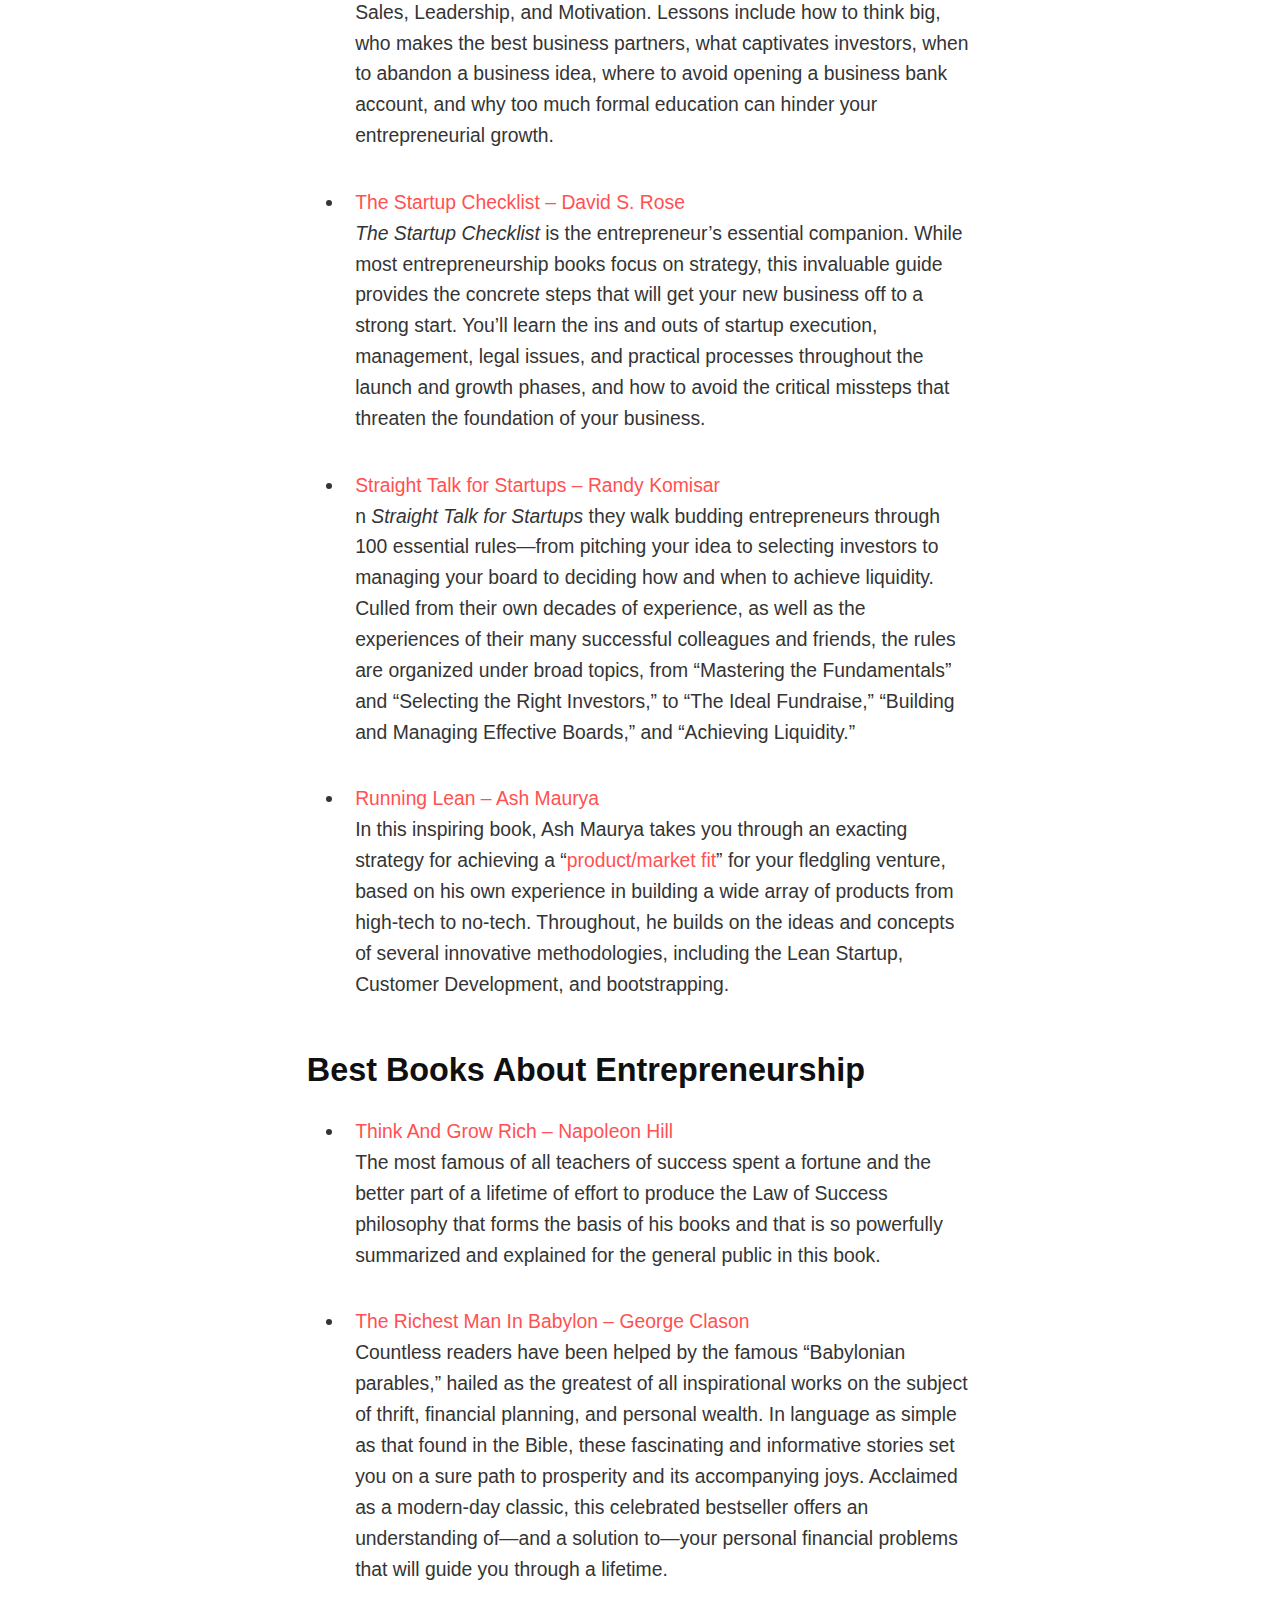
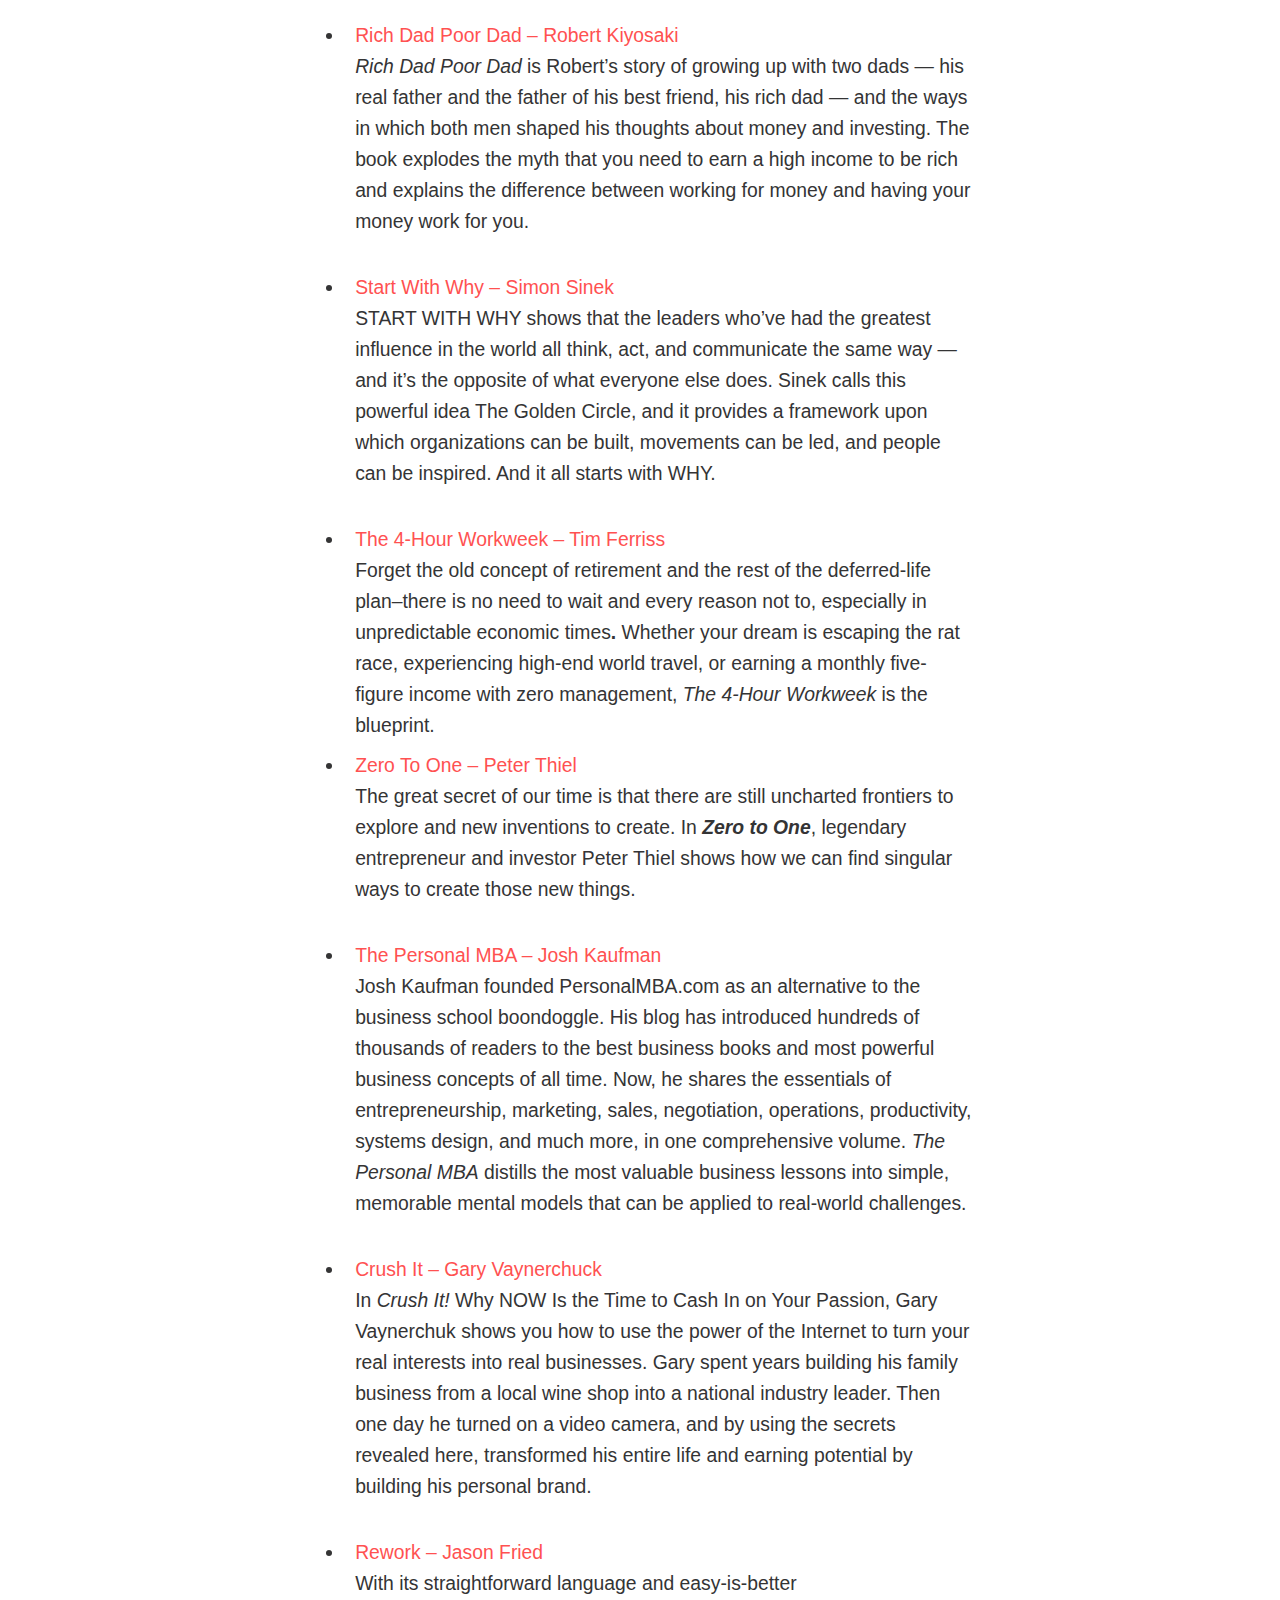
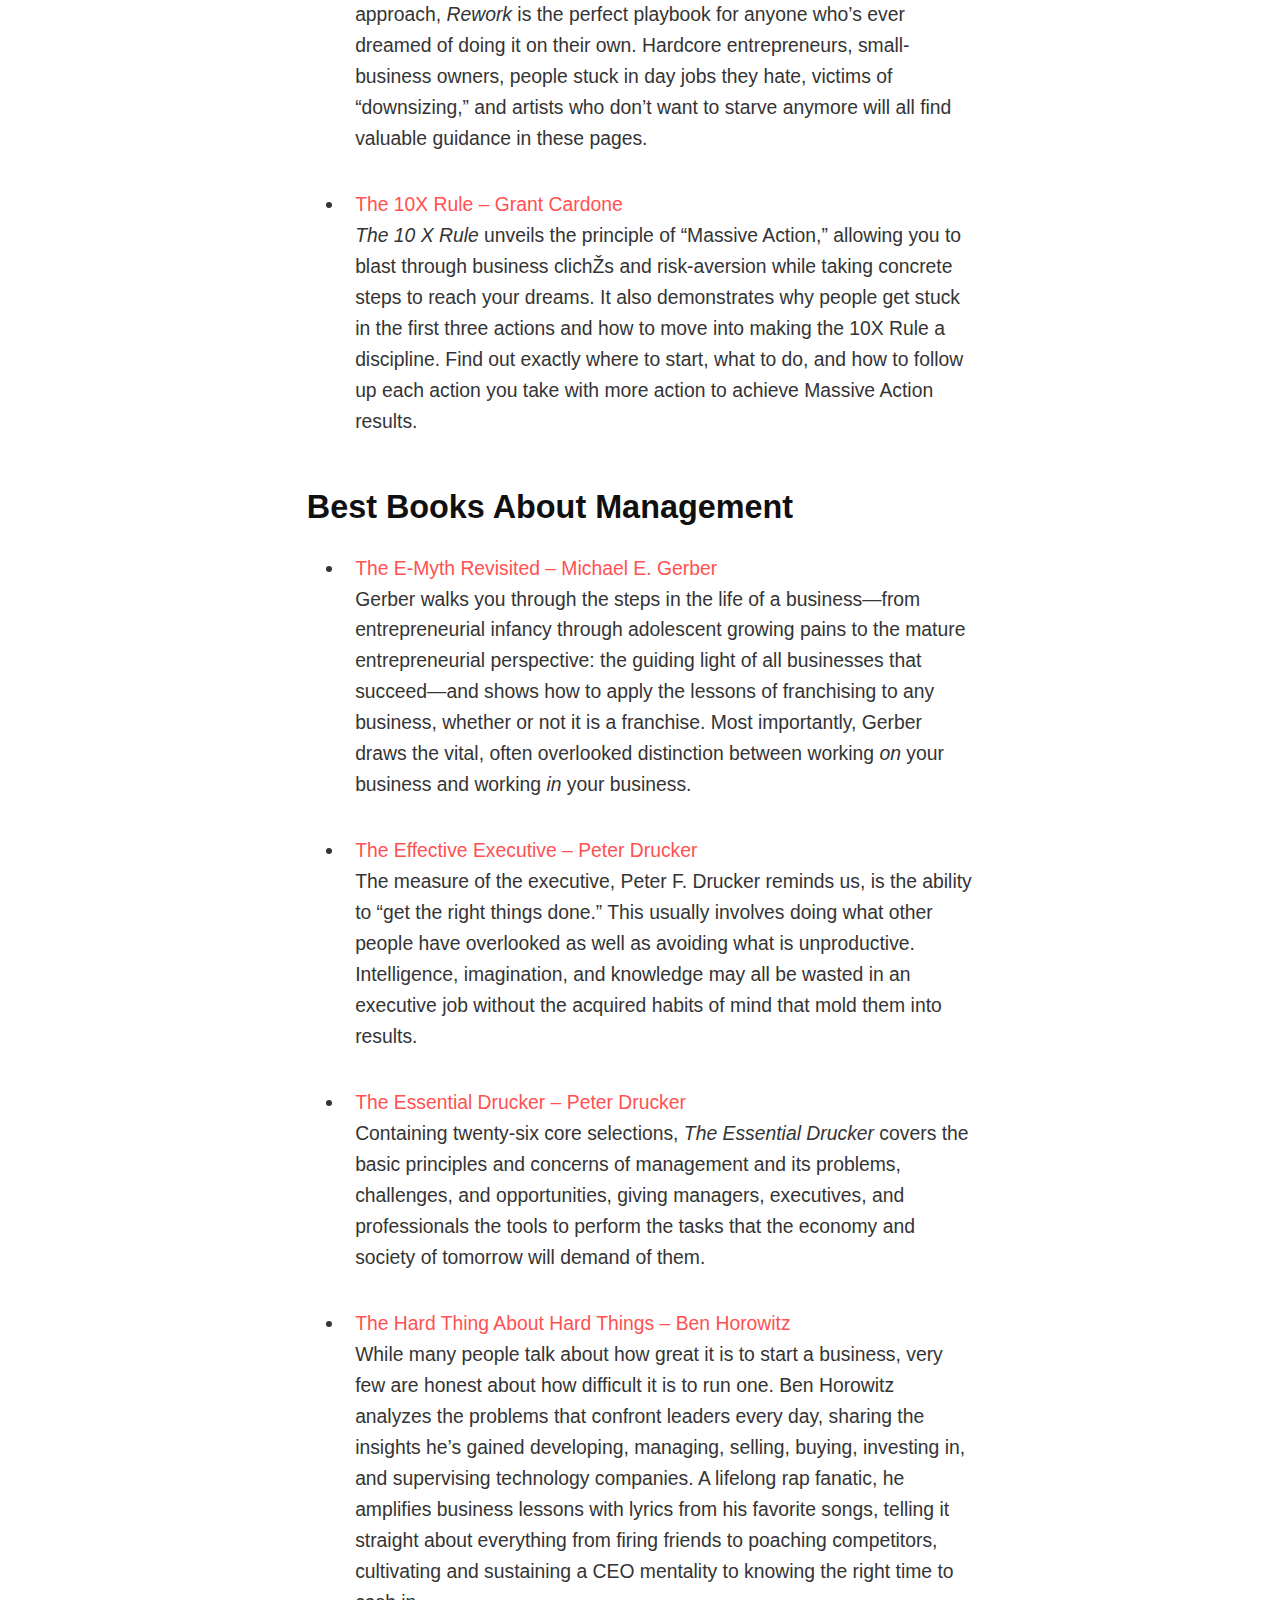
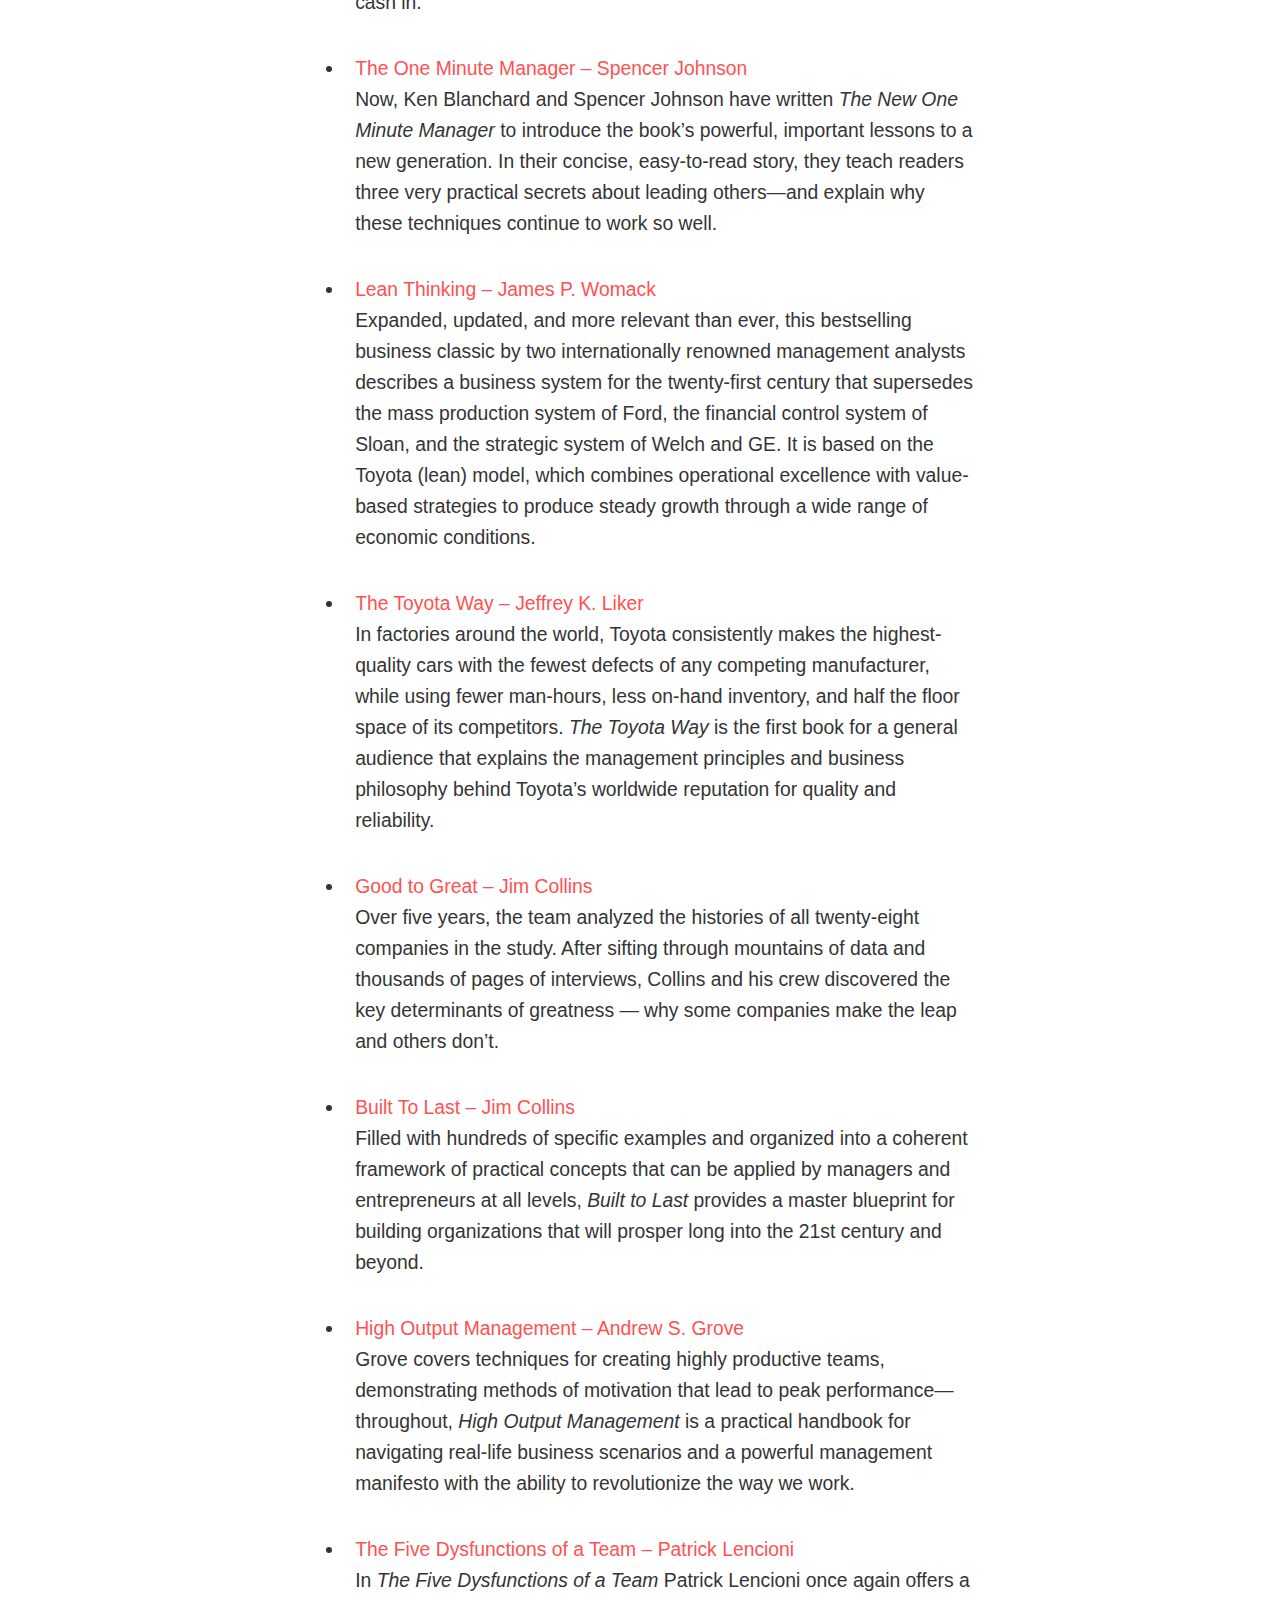
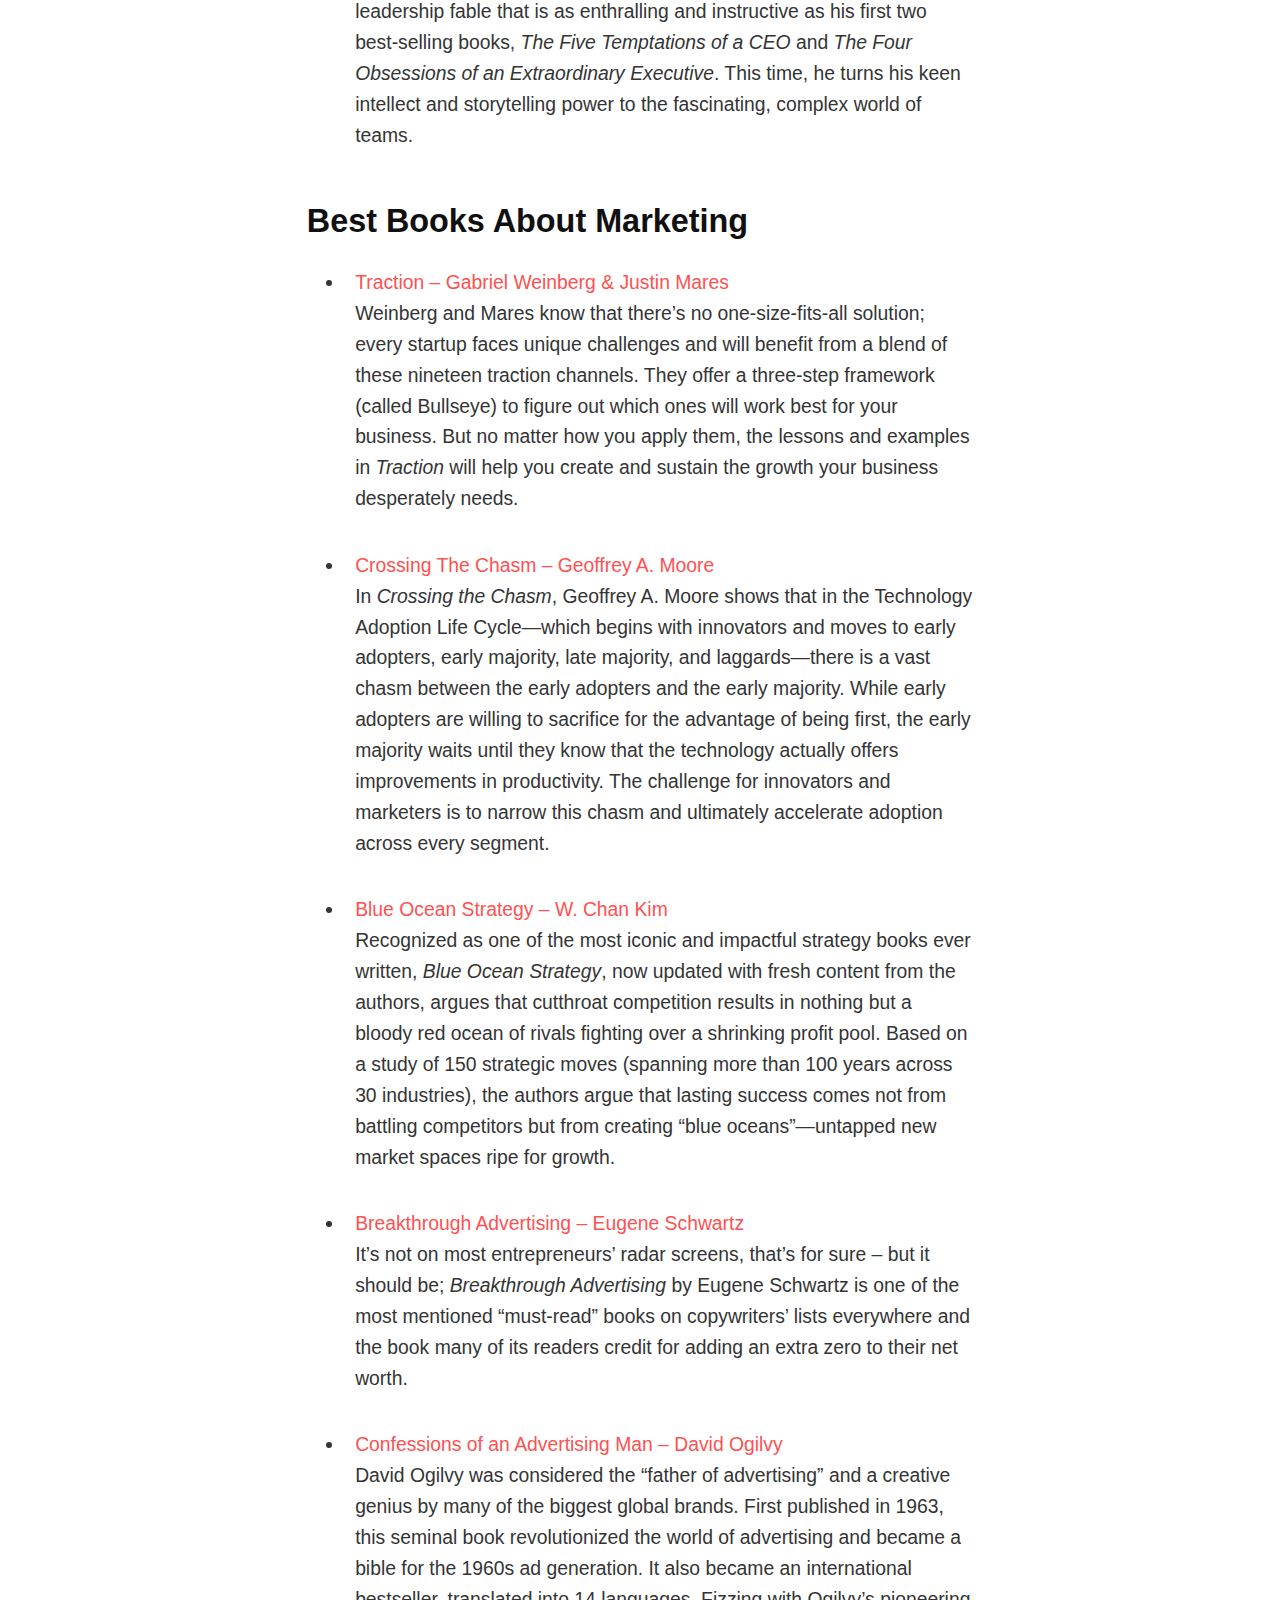
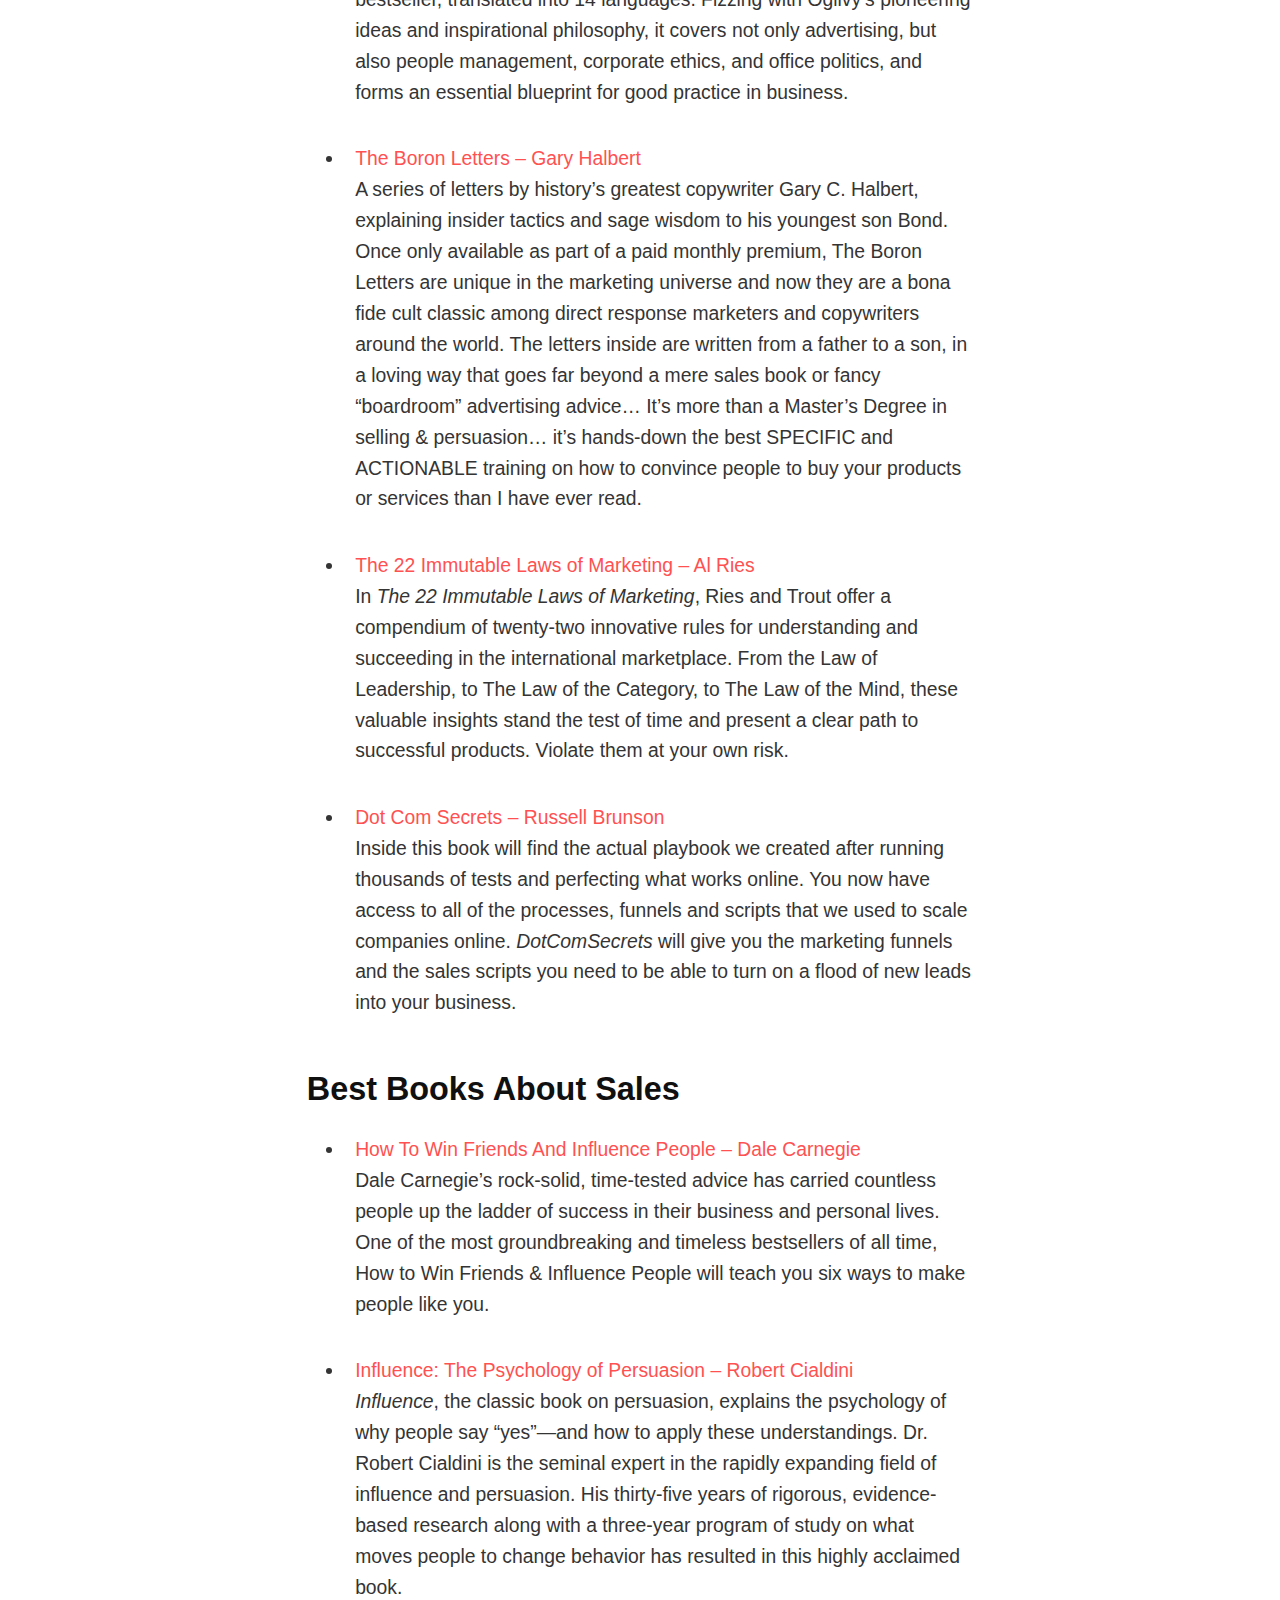
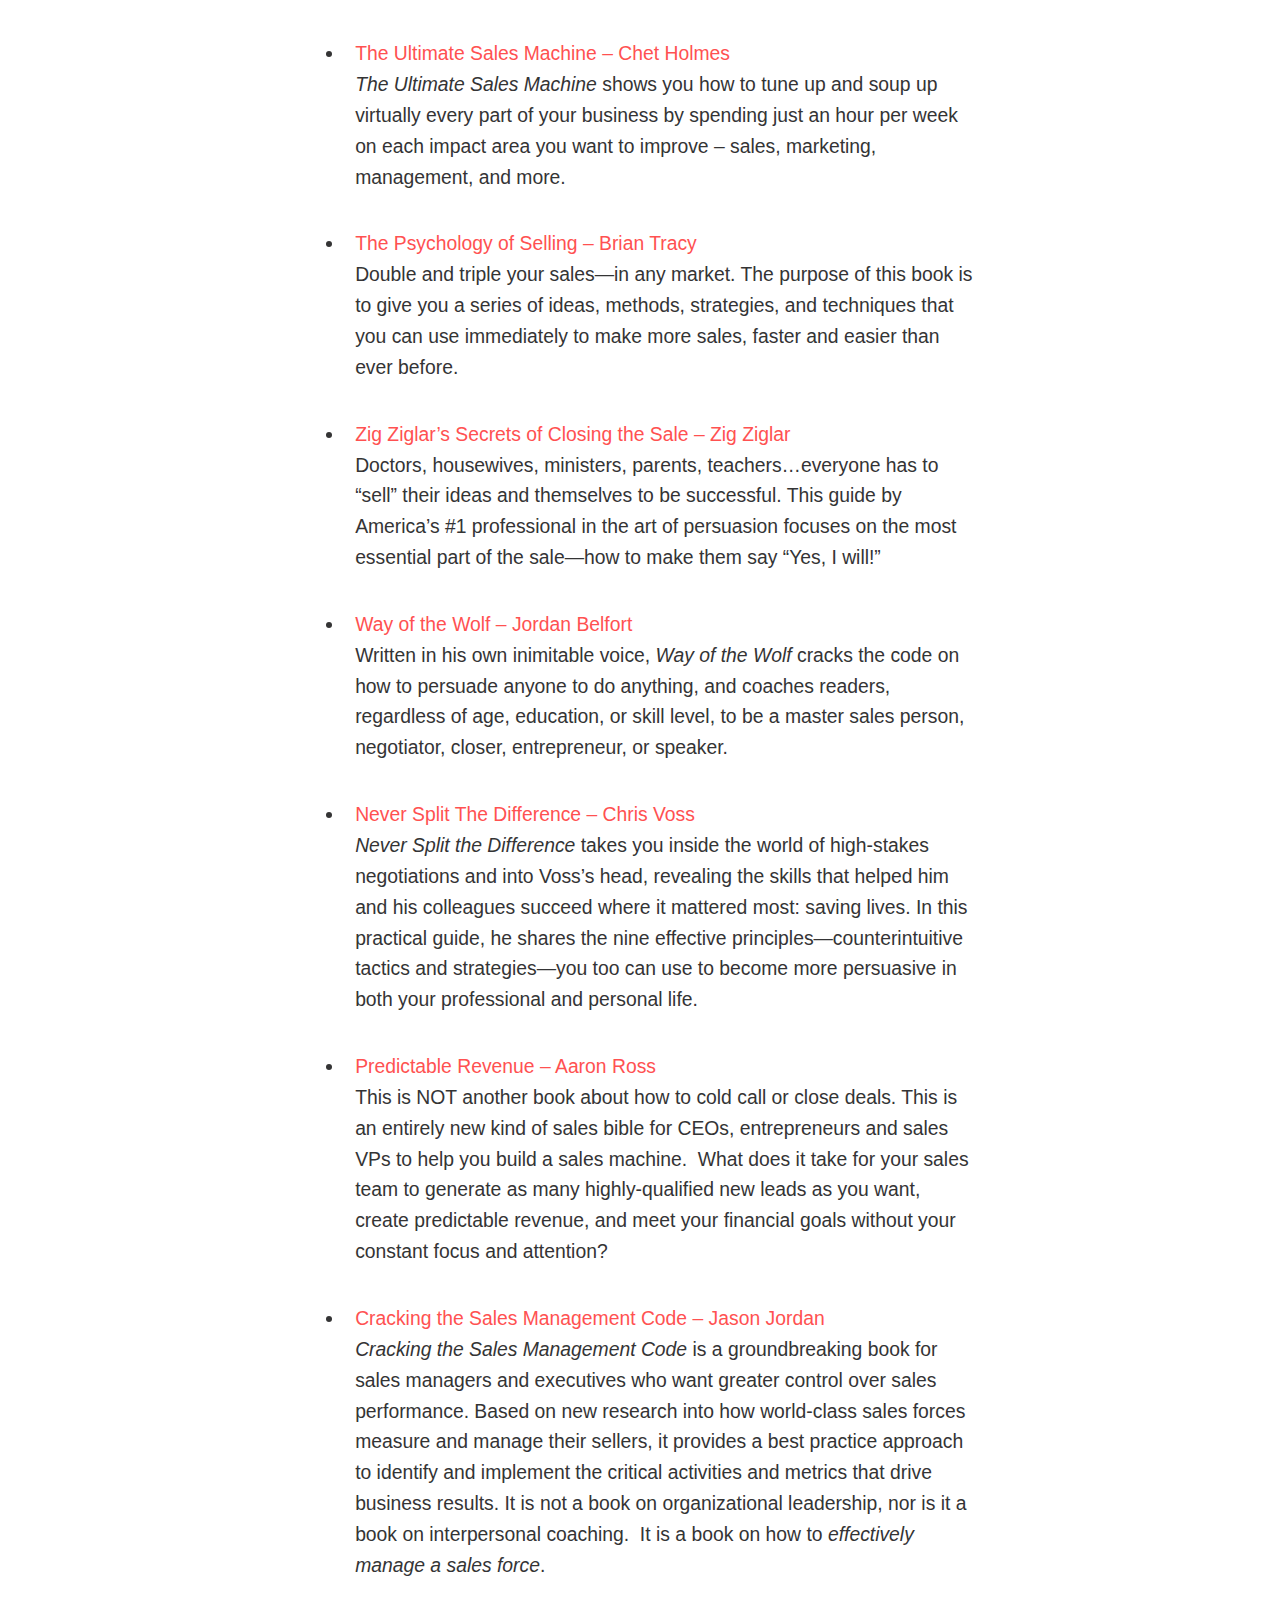
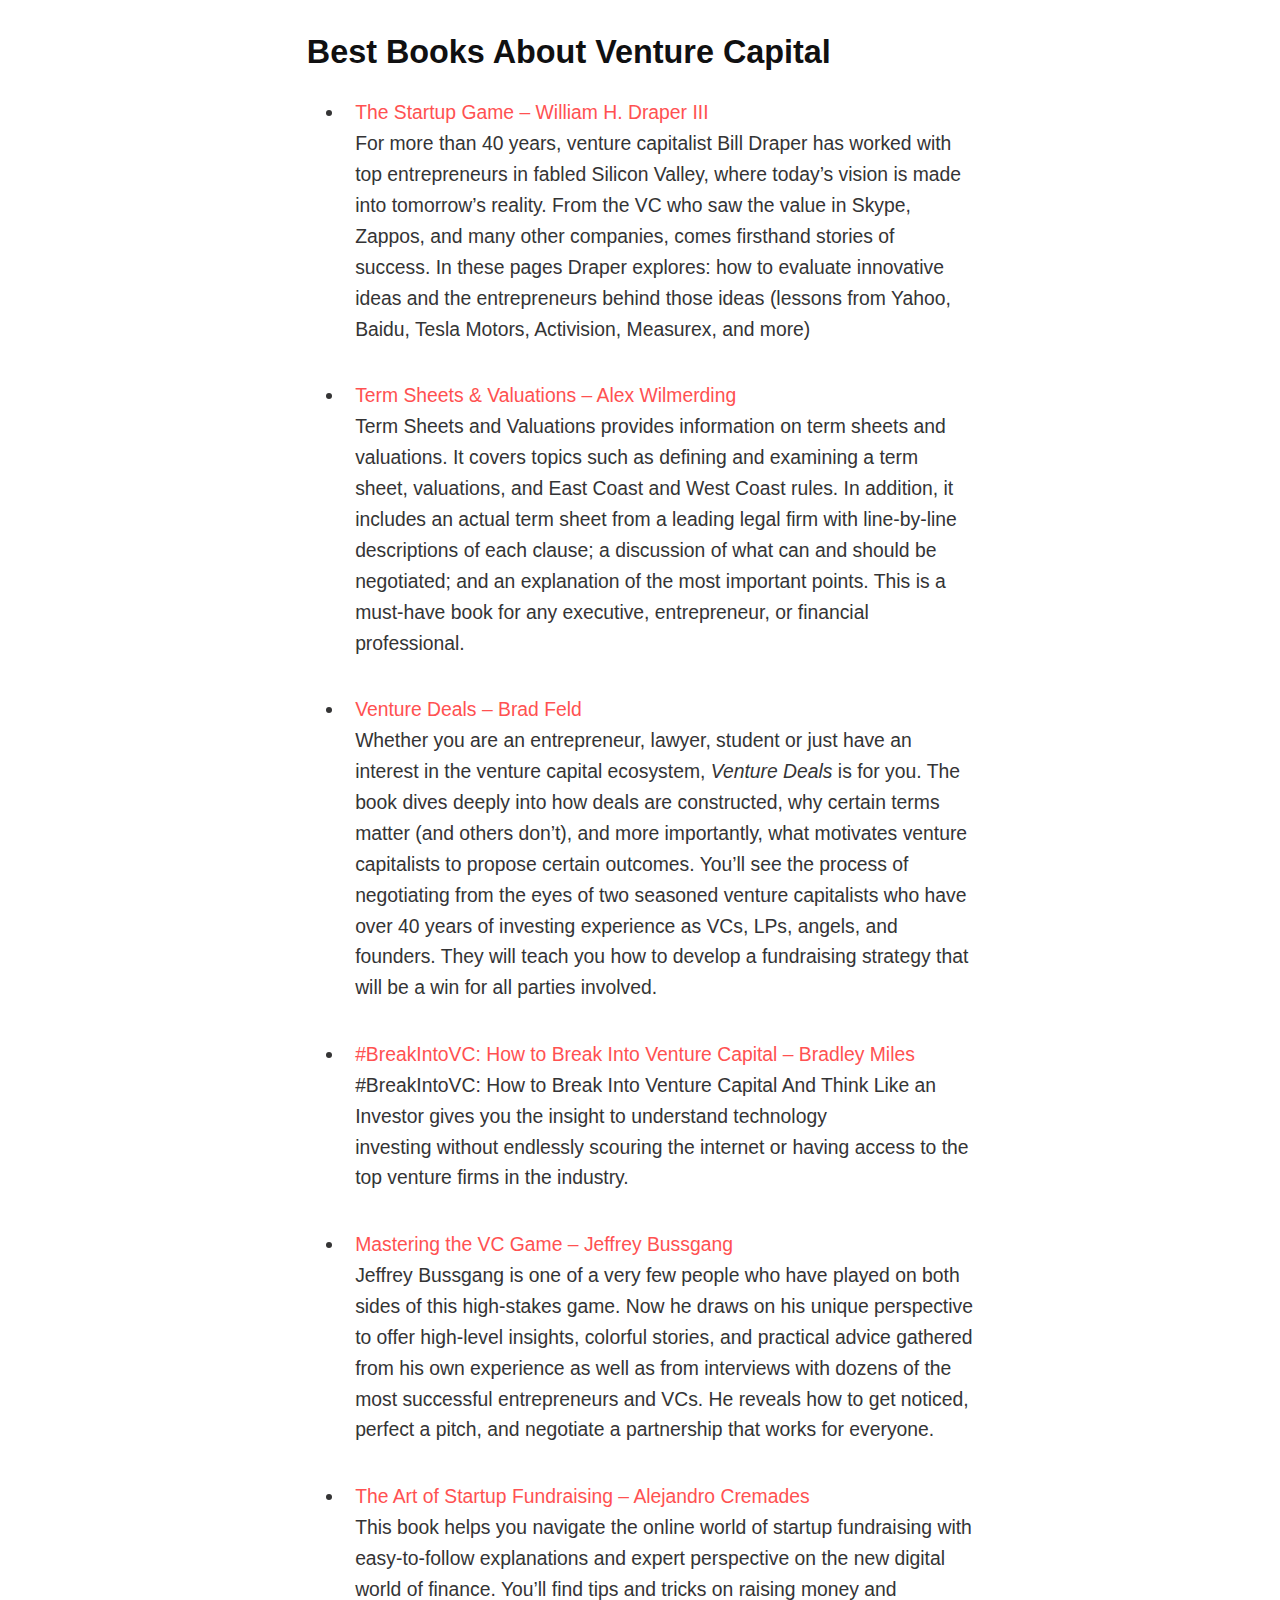
<file: top-65-best-startup-books-for-entrepreneurs-in-2019.html>
<!DOCTYPE html><html lang="en"><head><meta charset="utf-8"><meta http-equiv="X-UA-Compatible" content="IE=edge"><meta name="viewport" content="width=device-width,initial-scale=1"><title>Top 65 Best Startup Books For Entrepreneurs In 2019 - Startup Resources</title><meta name="description" content="Here we have an updated list of only the top best books you need to improve your personal development and&hellip;"><meta name="generator" content="Publii Open-Source CMS for Static Site"><link rel="canonical" href="https://kra369.github.io/awake/top-65-best-startup-books-for-entrepreneurs-in-2019.html"><link rel="alternate" type="application/atom+xml" href="https://kra369.github.io/awake/feed.xml"><link rel="alternate" type="application/json" href="https://kra369.github.io/awake/feed.json"><meta property="og:title" content="Top 65 Best Startup Books For Entrepreneurs In 2019"><meta property="og:site_name" content="Startup Resources"><meta property="og:description" content="Here we have an updated list of only the top best books you need to improve your personal development and&hellip;"><meta property="og:url" content="https://kra369.github.io/awake/top-65-best-startup-books-for-entrepreneurs-in-2019.html"><meta property="og:type" content="article"><style>:root{--body-font:-apple-system,BlinkMacSystemFont,"Segoe UI",Roboto,Oxygen,Ubuntu,Cantarell,"Fira Sans","Droid Sans","Helvetica Neue",Arial,sans-serif,"Apple Color Emoji","Segoe UI Emoji","Segoe UI Symbol";--heading-font:var(--body-font);--logo-font:var(--body-font);--menu-font:var(--body-font)}</style><link rel="stylesheet" href="https://kra369.github.io/awake/assets/css/style.css?v=17916486d8a6e0df6150844f1c450727"><script type="application/ld+json">{"@context":"http://schema.org","@type":"Article","mainEntityOfPage":{"@type":"WebPage","@id":"https://kra369.github.io/awake/top-65-best-startup-books-for-entrepreneurs-in-2019.html"},"headline":"Top 65 Best Startup Books For Entrepreneurs In 2019","datePublished":"2020-08-05T17:19","dateModified":"2020-08-05T17:19","description":"Here we have an updated list of only the top best books you need to improve your personal development and&hellip;","author":{"@type":"Person","name":"Admin"},"publisher":{"@type":"Organization","name":"Admin"}}</script><script type="text/javascript">(function () {
        var options = {
            whatsapp: "+919686476789", // WhatsApp number
            call_to_action: "Message us for help to choose!", // Call to action
            position: "right", // Position may be 'right' or 'left'
        };
        var proto = document.location.protocol, host = "getbutton.io", url = proto + "//static." + host;
        var s = document.createElement('script'); s.type = 'text/javascript'; s.async = true; s.src = url + '/widget-send-button/js/init.js';
        s.onload = function () { WhWidgetSendButton.init(host, proto, options); };
        var x = document.getElementsByTagName('script')[0]; x.parentNode.insertBefore(s, x);
    })();</script></head><body><header class="header" id="js-header"><a href="https://kra369.github.io/awake/" class="logo">Startup Resources</a><nav class="navbar js-navbar"><button class="navbar__toggle js-toggle" aria-label="Menu"><span class="navbar__toggle-box"><span class="navbar__toggle-inner">[MISSING TRANSLATION]</span></span></button><ul class="navbar__menu"><li class="has-submenu"><a href="https://kra369.github.io/awake/faf.html" target="_self" aria-haspopup="true">Basics</a><ul class="navbar__submenu level-2" aria-hidden="true"><li class="has-submenu"><a href="https://kra369.github.io/awake/faf.html" target="_self" aria-haspopup="true">Ideas</a><ul class="navbar__submenu level-3" aria-hidden="true"><li><a href="https://kra369.github.io/awake/faf.html" target="_self">Validation</a></li></ul></li></ul></li></ul></nav></header><main><div class="wrapper"><article class="post"><header class="post__header"><h1 class="post__title">Top 65 Best Startup Books For Entrepreneurs In 2019</h1><div class="post__meta"><div class="post__author">By <a href="https://kra369.github.io/awake/authors/admin/" class="invert" rel="author" title="Admin">Admin</a></div><time datetime="2020-08-05T17:19">August 5, 2020</time></div></header><div class="post__inner"><div class="post__entry"><div class="vc_row wpb_row vc_inner vc_row-fluid mpc-row"><div class="wpb_column vc_column_container vc_col-sm-12 mpc-column" data-column-id="mpc_column-225f2a815f9260e"><div class="vc_column-inner"><div class="wpb_wrapper"><div class="wpb_text_column wpb_content_element"><div class="wpb_wrapper"><h1><span style="color: var(--text-editor-body-color); font-family: var(--font-base); font-size: inherit; font-weight: var(--font-weight-normal);">Here we have an updated list of only the top </span><strong style="color: var(--text-editor-body-color); font-family: var(--font-base); font-size: inherit;">best books</strong><span style="color: var(--text-editor-body-color); font-family: var(--font-base); font-size: inherit; font-weight: var(--font-weight-normal);"> you need to improve your personal development and grow your startup into a unicorn!</span></h1><p> </p><p> </p><p>When you enter the world of entrepreneurship, you recognize that it is an ocean. There is some sort of essential guidance you need to survive in that ocean. This guidance is a must to keep you on the right track. Follow that path, and eventually, you will be able to reach the beautiful coastline.</p><p>If you do not acquire proper guidance and learning, it is highly likely to fail at your startup during the first year. Avoiding this disaster can be hard, but not when you have built a strong knowledge base about startups and entrepreneurship essentials.</p><p>You might know thousands of tips for startups, but effective learning about anything comes from reading. If you tend to confuse yourself with startup books and great books on startups, then you don’t need to worry anymore.</p><p>This article is a rundown of the best books for new startups and aspiring entrepreneurs.<br>These books will help you with many essential aspects of startups. Some of the top tier essentials are innovation, startup management, team management, startup growth, and financial management.</p><p> </p><p> </p><p> </p><p> </p><div id="startups" class="vc_row wpb_row vc_row-fluid mpc-row"><div class="wpb_column vc_column_container vc_col-sm-12 mpc-column" data-column-id="mpc_column-325f2a815f98269"><div class="vc_column-inner"><div class="wpb_wrapper"><div class="vc_row wpb_row vc_inner vc_row-fluid vc_custom_1569002845789 mpc-row"><div class="wpb_column vc_column_container vc_col-sm-12 mpc-column" data-column-id="mpc_column-225f2a815f975a2"><div class="vc_column-inner"><div class="wpb_wrapper"><div class="wpb_text_column wpb_content_element vc_custom_1542118676746"><div class="wpb_wrapper"><h2>Best Books About Startups</h2></div></div></div></div></div></div><div class="vc_row wpb_row vc_inner vc_row-fluid mpc-row"><div class="wpb_column vc_column_container vc_col-sm-12 mpc-column" data-column-id="mpc_column-135f2a815f97bf7"><div class="vc_column-inner"><div class="wpb_wrapper"><div class="wpb_text_column wpb_content_element"><div class="wpb_wrapper"><ul><li><a href="https://www.amazon.com/gp/product/0307887898/ref=as_li_ss_tl?ie=UTF8&amp;linkCode=ll1&amp;tag=cortesventure-20&amp;linkId=807d8406a51cd928b432af9372908c32&amp;language=en_US" target="_blank" rel="noopener noreferrer">The Lean Startup – Eric Ries</a><br><i>The Lean Startup</i> approach fosters companies that are both more capital efficient and that leverage human creativity more effectively. Inspired by lessons from lean manufacturing, it relies on “validated learning,” rapid scientific experimentation, as well as a number of counter-intuitive practices that shorten product development cycles, measure actual progress without resorting to vanity metrics, and learn what customers really want. It enables a company to shift directions with agility, altering plans inch by inch, minute by minute.</li></ul><ul><li><a href="https://www.amazon.com/gp/product/0984999302/ref=as_li_ss_tl?ie=UTF8&amp;linkCode=ll1&amp;tag=cortesventure-20&amp;linkId=27ff412745daa9912c498530424269d6&amp;language=en_US" target="_blank" rel="noopener noreferrer">The Startup Owner’s Manual – Steve Blank</a><br>The Startup Owner’s Manual guides you, step-by-step, as you put the Customer Development process to work. This method was created by renowned Silicon Valley startup expert Steve Blank, acknowledged catalyst of the “Lean Startup” movement, and tested and refined by him for more than a decade.</li></ul><ul><li><a href="https://www.amazon.com/gp/product/0989200507/ref=as_li_ss_tl?ie=UTF8&amp;linkCode=ll1&amp;tag=cortesventure-20&amp;linkId=cedb0e77ebcd22f8d55c4369982987d9&amp;language=en_US" target="_blank" rel="noopener noreferrer">The Four Steps To The Epiphany – Steve Blank</a><br>The book offers the practical and proven four-step Customer Development process for search and offers insight into what makes some startups successful and leaves others selling off their furniture. Rather than blindly execute a plan, The Four Steps helps uncover flaws in product and business plans and correct them before they become costly. Rapid iteration, customer feedback, testing your assumptions are all explained in this book.</li></ul><ul><li><a href="https://www.amazon.com/gp/product/0470876417/ref=as_li_ss_tl?ie=UTF8&amp;linkCode=ll1&amp;tag=cortesventure-20&amp;linkId=b822e7206c8cc396b3a53c0c6f257b1c&amp;language=en_US" target="_blank" rel="noopener noreferrer">Business Model Generation – Alexander Osterwalder</a><br><i>Business Model Generation</i> features practical innovation techniques used today by leading consultants and companies worldwide, including 3M, Ericsson, Capgemini, Deloitte, and others. Designed for doers, it is for those ready to abandon outmoded thinking and embrace new models of value creation: for executives, consultants, entrepreneurs, and leaders of all organizations. If you’re ready to change the rules, you belong to “the business model generation!”</li></ul><ul><li><a href="https://www.amazon.com/gp/product/0307951529/ref=as_li_ss_tl?ie=UTF8&amp;linkCode=ll1&amp;tag=cortesventure-20&amp;linkId=82ece6e54881d531f330093974ecaab7&amp;language=en_US" target="_blank" rel="noopener noreferrer">The $100 Startup – Chris Guillebeau</a><br>In preparing to write this book, Chris identified 1,500 individuals who have built businesses earning $50,000 or more from a modest investment (in many cases, $100 or less), and from that group he’s chosen to focus on the 50 most intriguing case studies.  In nearly all cases, people with no special skills discovered aspects of their personal passions that could be monetized, and were able to restructure their lives in ways that gave them greater freedom and fulfillment.</li></ul><ul><li><a href="https://www.amazon.com/gp/product/0988479702/ref=as_li_ss_tl?ie=UTF8&amp;linkCode=ll1&amp;tag=cortesventure-20&amp;linkId=b7e3ccedd62ae6f74278b537da67a1fb&amp;language=en_US" target="_blank" rel="noopener noreferrer">The Entrepreneur Mind – Kevin D. Johnson</a><br>In this riveting book written for new and veteran entrepreneurs, Johnson identifies one hundred key lessons that every entrepreneur must learn in seven areas: Strategy, Education, People, Finance, Marketing and Sales, Leadership, and Motivation. Lessons include how to think big, who makes the best business partners, what captivates investors, when to abandon a business idea, where to avoid opening a business bank account, and why too much formal education can hinder your entrepreneurial growth.</li></ul><ul><li><a href="https://www.amazon.com/gp/product/B01CO2N85U/ref=as_li_ss_tl?ie=UTF8&amp;linkCode=ll1&amp;tag=cortesventure-20&amp;linkId=a1594ef91f887128daeb3470ab654fb7&amp;language=en_US" target="_blank" rel="noopener noreferrer">The Startup Checklist – David S. Rose</a><br><i>The Startup Checklist</i> is the entrepreneur’s essential companion. While most entrepreneurship books focus on strategy, this invaluable guide provides the concrete steps that will get your new business off to a strong start. You’ll learn the ins and outs of startup execution, management, legal issues, and practical processes throughout the launch and growth phases, and how to avoid the critical missteps that threaten the foundation of your business.</li></ul><ul><li><a href="https://www.amazon.com/gp/product/006286906X/ref=as_li_ss_tl?ie=UTF8&amp;linkCode=ll1&amp;tag=cortesventure-20&amp;linkId=059ea1be15f01c5b6336f8f8be9b6e6c&amp;language=en_US" target="_blank" rel="noopener noreferrer">Straight Talk for Startups – Randy Komisar</a><br>n <em>Straight Talk for Startups</em> they walk budding entrepreneurs through 100 essential rules—from pitching your idea to selecting investors to managing your board to deciding how and when to achieve liquidity. Culled from their own decades of experience, as well as the experiences of their many successful colleagues and friends, the rules are organized under broad topics, from “Mastering the Fundamentals” and “Selecting the Right Investors,” to “The Ideal Fundraise,” “Building and Managing Effective Boards,” and “Achieving Liquidity.”</li></ul><ul><li><a href="https://www.amazon.com/gp/product/1449305172/ref=as_li_ss_tl?ie=UTF8&amp;linkCode=ll1&amp;tag=cortesventure-20&amp;linkId=35361a7651f251cc3512736ab12d7cb8&amp;language=en_US" target="_blank" rel="noopener noreferrer">Running Lean – Ash Maurya</a><br>In this inspiring book, Ash Maurya takes you through an exacting strategy for achieving a “<a href="https://startupbasics.com/product-market-fit/" target="_blank" rel="noopener noreferrer">product/market fit</a>” for your fledgling venture, based on his own experience in building a wide array of products from high-tech to no-tech. Throughout, he builds on the ideas and concepts of several innovative methodologies, including the Lean Startup, Customer Development, and bootstrapping.</li></ul></div></div></div></div></div></div></div></div></div></div><div id="entrepreneurship" class="vc_row wpb_row vc_row-fluid mpc-row"><div class="wpb_column vc_column_container vc_col-sm-12 mpc-column" data-column-id="mpc_column-445f2a815f99b46"><div class="vc_column-inner"><div class="wpb_wrapper"><div class="vc_row wpb_row vc_inner vc_row-fluid vc_custom_1569002845789 mpc-row"><div class="wpb_column vc_column_container vc_col-sm-12 mpc-column" data-column-id="mpc_column-715f2a815f98d0a"><div class="vc_column-inner"><div class="wpb_wrapper"><div class="wpb_text_column wpb_content_element vc_custom_1569014930459"><div class="wpb_wrapper"><h2>Best Books About Entrepreneurship</h2></div></div></div></div></div></div><div class="vc_row wpb_row vc_inner vc_row-fluid mpc-row"><div class="wpb_column vc_column_container vc_col-sm-12 mpc-column" data-column-id="mpc_column-425f2a815f9947f"><div class="vc_column-inner"><div class="wpb_wrapper"><div class="wpb_text_column wpb_content_element"><div class="wpb_wrapper"><ul><li><a href="https://www.amazon.com/gp/product/193787950X/ref=as_li_ss_tl?ie=UTF8&amp;linkCode=ll1&amp;tag=cortesventure-20&amp;linkId=0f93e618d3e897136a21fa0d0ae593a2&amp;language=en_US" target="_blank" rel="noopener noreferrer">Think And Grow Rich – Napoleon Hill</a><br>The most famous of all teachers of success spent a fortune and the better part of a lifetime of effort to produce the Law of Success philosophy that forms the basis of his books and that is so powerfully summarized and explained for the general public in this book.</li></ul><ul><li><a href="https://www.amazon.com/gp/product/0451205367/ref=as_li_ss_tl?ie=UTF8&amp;linkCode=ll1&amp;tag=cortesventure-20&amp;linkId=4c4d3ef9357ec2aff5cdd5f2d85d6332&amp;language=en_US" target="_blank" rel="noopener noreferrer">The Richest Man In Babylon – George Clason</a><br>Countless readers have been helped by the famous “Babylonian parables,” hailed as the greatest of all inspirational works on the subject of thrift, financial planning, and personal wealth. In language as simple as that found in the Bible, these fascinating and informative stories set you on a sure path to prosperity and its accompanying joys. Acclaimed as a modern-day classic, this celebrated bestseller offers an understanding of—and a solution to—your personal financial problems that will guide you through a lifetime.</li></ul><ul><li><a href="https://www.amazon.com/gp/product/1612680194/ref=as_li_ss_tl?ie=UTF8&amp;linkCode=ll1&amp;tag=cortesventure-20&amp;linkId=3224a38be580388b2346fdebabc7fd95&amp;language=en_US" target="_blank" rel="noopener noreferrer">Rich Dad Poor Dad – Robert Kiyosaki</a><br><i>Rich Dad Poor Dad</i> is Robert’s story of growing up with two dads — his real father and the father of his best friend, his rich dad — and the ways in which both men shaped his thoughts about money and investing. The book explodes the myth that you need to earn a high income to be rich and explains the difference between working for money and having your money work for you.</li></ul><ul><li><a href="https://www.amazon.com/gp/product/1591846447/ref=as_li_ss_tl?ie=UTF8&amp;linkCode=ll1&amp;tag=cortesventure-20&amp;linkId=f66e55e53573afb097c002958b1e90b0&amp;language=en_US" target="_blank" rel="noopener noreferrer">Start With Why – Simon Sinek</a><br>START WITH WHY shows that the leaders who’ve had the greatest influence in the world all think, act, and communicate the same way — and it’s the opposite of what everyone else does. Sinek calls this powerful idea The Golden Circle, and it provides a framework upon which organizations can be built, movements can be led, and people can be inspired. And it all starts with WHY.</li></ul><ul><li><a href="https://www.amazon.com/gp/product/0307465357/ref=as_li_ss_tl?ie=UTF8&amp;linkCode=ll1&amp;tag=cortesventure-20&amp;linkId=dfd20634977ee8ca3a62356fbd75bfd3&amp;language=en_US" target="_blank" rel="noopener noreferrer">The 4-Hour Workweek – Tim Ferriss</a><br>Forget the old concept of retirement and the rest of the deferred-life plan–there is no need to wait and every reason not to, especially in unpredictable economic times<strong>.</strong> Whether your dream is escaping the rat race, experiencing high-end world travel, or earning a monthly five-figure income with zero management, <i>The 4-Hour Workweek</i> is the blueprint.</li><li><a href="https://www.amazon.com/gp/product/0804139296/ref=as_li_ss_tl?ie=UTF8&amp;linkCode=ll1&amp;tag=cortesventure-20&amp;linkId=51b10bab57ee7ae05d4bf7ccd23607ab&amp;language=en_US" target="_blank" rel="noopener">Zero To One – Peter Thiel</a><br>The great secret of our time is that there are still uncharted frontiers to explore and new inventions to create. In <strong><i>Zero to One</i></strong>, legendary entrepreneur and investor Peter Thiel shows how we can find singular ways to create those new things.</li></ul><ul><li><a href="https://www.amazon.com/gp/product/1591845572/ref=as_li_ss_tl?ie=UTF8&amp;linkCode=ll1&amp;tag=cortesventure-20&amp;linkId=7d274771a957bc05b0e319fb9c2ea6ad&amp;language=en_US" target="_blank" rel="noopener noreferrer">The Personal MBA – Josh Kaufman</a><br>Josh Kaufman founded PersonalMBA.com as an alternative to the business school boondoggle. His blog has introduced hundreds of thousands of readers to the best business books and most powerful business concepts of all time. Now, he shares the essentials of entrepreneurship, marketing, sales, negotiation, operations, productivity, systems design, and much more, in one comprehensive volume. <i>The Personal MBA</i> distills the most valuable business lessons into simple, memorable mental models that can be applied to real-world challenges.</li></ul><ul><li><a href="https://www.amazon.com/gp/product/0061914177/ref=as_li_ss_tl?ie=UTF8&amp;linkCode=ll1&amp;tag=cortesventure-20&amp;linkId=e543af41e9625e9ae14f8698ee683fc9&amp;language=en_US" target="_blank" rel="noopener noreferrer">Crush It – Gary Vaynerchuck</a><br>In <em>Crush It!</em> Why NOW Is the Time to Cash In on Your Passion, Gary Vaynerchuk shows you how to use the power of the Internet to turn your real interests into real businesses. Gary spent years building his family business from a local wine shop into a national industry leader. Then one day he turned on a video camera, and by using the secrets revealed here, transformed his entire life and earning potential by building his personal brand.</li></ul><ul><li><a href="https://www.amazon.com/gp/product/0307463745/ref=as_li_ss_tl?ie=UTF8&amp;linkCode=ll1&amp;tag=cortesventure-20&amp;linkId=f228fb4f3701cced9402c4ca3c202c6a&amp;language=en_US" target="_blank" rel="noopener noreferrer">Rework – Jason Fried</a><br>With its straightforward language and easy-is-better approach, <i>Rework </i>is the perfect playbook for anyone who’s ever dreamed of doing it on their own. Hardcore entrepreneurs, small-business owners, people stuck in day jobs they hate, victims of “downsizing,” and artists who don’t want to starve anymore will all find valuable guidance in these pages.</li></ul><ul><li><a href="https://www.amazon.com/gp/product/0470627603/ref=as_li_ss_tl?ie=UTF8&amp;linkCode=ll1&amp;tag=cortesventure-20&amp;linkId=86a643fb1b8445c761d13e255fae4725&amp;language=en_US" target="_blank" rel="noopener noreferrer">The 10X Rule – Grant Cardone</a><br><i>The 10 X Rule</i> unveils the principle of “Massive Action,” allowing you to blast through business clichŽs and risk-aversion while taking concrete steps to reach your dreams. It also demonstrates why people get stuck in the first three actions and how to move into making the 10X Rule a discipline. Find out exactly where to start, what to do, and how to follow up each action you take with more action to achieve Massive Action results.</li></ul></div></div></div></div></div></div></div></div></div></div><div id="management" class="vc_row wpb_row vc_row-fluid mpc-row"><div class="wpb_column vc_column_container vc_col-sm-12 mpc-column" data-column-id="mpc_column-655f2a815f9b53c"><div class="vc_column-inner"><div class="wpb_wrapper"><div class="vc_row wpb_row vc_inner vc_row-fluid vc_custom_1569002845789 mpc-row"><div class="wpb_column vc_column_container vc_col-sm-12 mpc-column" data-column-id="mpc_column-275f2a815f9a6b4"><div class="vc_column-inner"><div class="wpb_wrapper"><div class="wpb_text_column wpb_content_element vc_custom_1569014944010"><div class="wpb_wrapper"><h2>Best Books About Management</h2></div></div></div></div></div></div><div class="vc_row wpb_row vc_inner vc_row-fluid mpc-row"><div class="wpb_column vc_column_container vc_col-sm-12 mpc-column" data-column-id="mpc_column-695f2a815f9ade6"><div class="vc_column-inner"><div class="wpb_wrapper"><div class="wpb_text_column wpb_content_element"><div class="wpb_wrapper"><ul><li><a href="https://www.amazon.com/gp/product/0887307280/ref=as_li_ss_tl?ie=UTF8&amp;linkCode=ll1&amp;tag=cortesventure-20&amp;linkId=609ed19fcc2db08610b8bb36e2317f0c&amp;language=en_US" target="_blank" rel="noopener noreferrer">The E-Myth Revisited – Michael E. Gerber</a><br>Gerber walks you through the steps in the life of a business—from entrepreneurial infancy through adolescent growing pains to the mature entrepreneurial perspective: the guiding light of all businesses that succeed—and shows how to apply the lessons of franchising to any business, whether or not it is a franchise. Most importantly, Gerber draws the vital, often overlooked distinction between working <em>on</em> your business and working <em>in</em> your business.</li></ul><ul><li><a href="https://www.amazon.com/gp/product/0060833459/ref=as_li_ss_tl?ie=UTF8&amp;linkCode=ll1&amp;tag=cortesventure-20&amp;linkId=992c4b615d7658ade09238b69b1741d7&amp;language=en_US" target="_blank" rel="noopener noreferrer">The Effective Executive – Peter Drucker</a><br>The measure of the executive, Peter F. Drucker reminds us, is the ability to “get the right things done.” This usually involves doing what other people have overlooked as well as avoiding what is unproductive. Intelligence, imagination, and knowledge may all be wasted in an executive job without the acquired habits of mind that mold them into results.</li></ul><ul><li><a href="https://www.amazon.com/gp/product/0061345016/ref=as_li_ss_tl?ie=UTF8&amp;linkCode=ll1&amp;tag=cortesventure-20&amp;linkId=70050093a9d43acb94fe0f9463081ea1&amp;language=en_US" target="_blank" rel="noopener noreferrer">The Essential Drucker – Peter Drucker</a><br>Containing twenty-six core selections, <em>The Essential Drucker</em> covers the basic principles and concerns of management and its problems, challenges, and opportunities, giving managers, executives, and professionals the tools to perform the tasks that the economy and society of tomorrow will demand of them.</li></ul><ul><li><a href="https://www.amazon.com/gp/product/0062273205/ref=as_li_ss_tl?ie=UTF8&amp;linkCode=ll1&amp;tag=cortesventure-20&amp;linkId=2fe74819b53410564c449c766c2d2925&amp;language=en_US" target="_blank" rel="noopener noreferrer">The Hard Thing About Hard Things – Ben Horowitz</a><br>While many people talk about how great it is to start a business, very few are honest about how difficult it is to run one. Ben Horowitz analyzes the problems that confront leaders every day, sharing the insights he’s gained developing, managing, selling, buying, investing in, and supervising technology companies. A lifelong rap fanatic, he amplifies business lessons with lyrics from his favorite songs, telling it straight about everything from firing friends to poaching competitors, cultivating and sustaining a CEO mentality to knowing the right time to cash in.</li></ul><ul><li><a href="https://www.amazon.com/gp/product/0062367544/ref=as_li_ss_tl?ie=UTF8&amp;linkCode=ll1&amp;tag=cortesventure-20&amp;linkId=a9fa19dcbe5e77edc3e34d25d9acbadb&amp;language=en_US" target="_blank" rel="noopener noreferrer">The One Minute Manager – Spencer Johnson</a><br>Now, Ken Blanchard and Spencer Johnson have written <em>The New One Minute Manager</em> to introduce the book’s powerful, important lessons to a new generation. In their concise, easy-to-read story, they teach readers three very practical secrets about leading others—and explain why these techniques continue to work so well.</li></ul><ul><li><a href="https://www.amazon.com/gp/product/0743249275/ref=as_li_ss_tl?ie=UTF8&amp;linkCode=ll1&amp;tag=cortesventure-20&amp;linkId=d1f34341d6702d4e32cd5b347f8926b3&amp;language=en_US" target="_blank" rel="noopener noreferrer">Lean Thinking – James P. Womack</a><br>Expanded, updated, and more relevant than ever, this bestselling business classic by two internationally renowned management analysts describes a business system for the twenty-first century that supersedes the mass production system of Ford, the financial control system of Sloan, and the strategic system of Welch and GE. It is based on the Toyota (lean) model, which combines operational excellence with value-based strategies to produce steady growth through a wide range of economic conditions.</li></ul><ul><li><a href="https://www.amazon.com/gp/product/0071392319/ref=as_li_ss_tl?ie=UTF8&amp;linkCode=ll1&amp;tag=cortesventure-20&amp;linkId=394bef455ab6ce4a05cf65ff2f2c2532&amp;language=en_US" target="_blank" rel="noopener noreferrer">The Toyota Way – Jeffrey K. Liker</a><br>In factories around the world, Toyota consistently makes the highest-quality cars with the fewest defects of any competing manufacturer, while using fewer man-hours, less on-hand inventory, and half the floor space of its competitors. <i>The Toyota Way </i>is the first book for a general audience that explains the management principles and business philosophy behind Toyota’s worldwide reputation for quality and reliability.</li></ul><ul><li><a href="https://www.amazon.com/gp/product/0066620996/ref=as_li_ss_tl?ie=UTF8&amp;linkCode=ll1&amp;tag=cortesventure-20&amp;linkId=e45a611689fd5f47b267bad05e9530fe&amp;language=en_US" target="_blank" rel="noopener noreferrer">Good to Great – Jim Collins</a><br>Over five years, the team analyzed the histories of all twenty-eight companies in the study. After sifting through mountains of data and thousands of pages of interviews, Collins and his crew discovered the key determinants of greatness — why some companies make the leap and others don’t.</li></ul><ul><li><a href="https://amzn.to/2K1gPqUhttps://www.amazon.com/gp/product/0060516402/ref=as_li_ss_tl?ie=UTF8&amp;linkCode=ll1&amp;tag=cortesventure-20&amp;linkId=67a975c6a5e4395952c0527a7277ea5e&amp;language=en_US" target="_blank" rel="noopener noreferrer">Built To Last – Jim Collins</a><br>Filled with hundreds of specific examples and organized into a coherent framework of practical concepts that can be applied by managers and entrepreneurs at all levels, <em>Built to Last</em> provides a master blueprint for building organizations that will prosper long into the 21st century and beyond.</li></ul><ul><li><a href="https://www.amazon.com/gp/product/0679762884/ref=as_li_ss_tl?ie=UTF8&amp;linkCode=ll1&amp;tag=cortesventure-20&amp;linkId=0cfc6f7df7dedf3d81e32e01ba68907d&amp;language=en_US" target="_blank" rel="noopener noreferrer">High Output Management – Andrew S. Grove</a><br>Grove covers techniques for creating highly productive teams, demonstrating methods of motivation that lead to peak performance—throughout, <i>High Output Management</i> is a practical handbook for navigating real-life business scenarios and a powerful management manifesto with the ability to revolutionize the way we work.</li></ul><ul><li><a href="https://www.amazon.com/gp/product/0787976377/ref=as_li_ss_tl?ie=UTF8&amp;linkCode=ll1&amp;tag=cortesventure-20&amp;linkId=9eb0cd3e0a55dcb2027b9392106153f4&amp;language=en_US" target="_blank" rel="noopener noreferrer">The Five Dysfunctions of a Team – Patrick Lencioni</a><br>In <i>The Five Dysfunctions of a Team</i> Patrick Lencioni once again offers a leadership fable that is as enthralling and instructive as his first two best-selling books, <i>The Five Temptations of a CEO</i> and <i>The Four Obsessions of an Extraordinary Executive</i>. This time, he turns his keen intellect and storytelling power to the fascinating, complex world of teams.</li></ul></div></div></div></div></div></div></div></div></div></div><div id="marketing" class="vc_row wpb_row vc_row-fluid mpc-row"><div class="wpb_column vc_column_container vc_col-sm-12 mpc-column" data-column-id="mpc_column-55f2a815f9cca5"><div class="vc_column-inner"><div class="wpb_wrapper"><div class="vc_row wpb_row vc_inner vc_row-fluid vc_custom_1569002845789 mpc-row"><div class="wpb_column vc_column_container vc_col-sm-12 mpc-column" data-column-id="mpc_column-505f2a815f9c07a"><div class="vc_column-inner"><div class="wpb_wrapper"><div class="wpb_text_column wpb_content_element vc_custom_1569015559869"><div class="wpb_wrapper"><h2>Best Books About Marketing</h2></div></div></div></div></div></div><div class="vc_row wpb_row vc_inner vc_row-fluid mpc-row"><div class="wpb_column vc_column_container vc_col-sm-12 mpc-column" data-column-id="mpc_column-235f2a815f9c6b0"><div class="vc_column-inner"><div class="wpb_wrapper"><div class="wpb_text_column wpb_content_element"><div class="wpb_wrapper"><ul><li><a href="https://www.amazon.com/gp/product/1591848369/ref=as_li_ss_tl?ie=UTF8&amp;linkCode=ll1&amp;tag=cortesventure-20&amp;linkId=bd40175247f55dcbc31d0338a6f1751a&amp;language=en_US" target="_blank" rel="noopener noreferrer">Traction – Gabriel Weinberg &amp; Justin Mares</a><br>Weinberg and Mares know that there’s no one-size-fits-all solution; every startup faces unique challenges and will benefit from a blend of these nineteen traction channels. They offer a three-step framework (called Bullseye) to figure out which ones will work best for your business. But no matter how you apply them, the lessons and examples in <i>Traction</i> will help you create and sustain the growth your business desperately needs.</li></ul><ul><li><a href="https://www.amazon.com/gp/product/0062292986/ref=as_li_ss_tl?ie=UTF8&amp;linkCode=ll1&amp;tag=cortesventure-20&amp;linkId=13101c91d696880e8f717b92e65124c8&amp;language=en_US" target="_blank" rel="noopener noreferrer">Crossing The Chasm – Geoffrey A. Moore</a><br>In <em>Crossing the Chasm</em>, Geoffrey A. Moore shows that in the Technology Adoption Life Cycle—which begins with innovators and moves to early adopters, early majority, late majority, and laggards—there is a vast chasm between the early adopters and the early majority. While early adopters are willing to sacrifice for the advantage of being first, the early majority waits until they know that the technology actually offers improvements in productivity. The challenge for innovators and marketers is to narrow this chasm and ultimately accelerate adoption across every segment.</li></ul><ul><li><a href="https://www.amazon.com/gp/product/1625274491/ref=as_li_ss_tl?ie=UTF8&amp;linkCode=ll1&amp;tag=cortesventure-20&amp;linkId=b6f81d7aacdcee3abe06ab26ca2aa142&amp;language=en_US" target="_blank" rel="noopener noreferrer">Blue Ocean Strategy – W. Chan Kim</a><br>Recognized as one of the most iconic and impactful strategy books ever written, <i>Blue Ocean Strategy</i>, now updated with fresh content from the authors, argues that cutthroat competition results in nothing but a bloody red ocean of rivals fighting over a shrinking profit pool. Based on a study of 150 strategic moves (spanning more than 100 years across 30 industries), the authors argue that lasting success comes not from battling competitors but from creating “blue oceans”―untapped new market spaces ripe for growth.</li></ul><ul><li><a href="https://www.amazon.com/gp/product/0887232981/ref=as_li_ss_tl?ie=UTF8&amp;linkCode=ll1&amp;tag=cortesventure-20&amp;linkId=da57ebeddc14901bd72948faffa9f776&amp;language=en_US" target="_blank" rel="noopener noreferrer">Breakthrough Advertising – Eugene Schwartz</a><br>It’s not on most entrepreneurs’ radar screens, that’s for sure – but it should be; <i>Breakthrough Advertising</i> by Eugene Schwartz is one of the most mentioned “must-read” books on copywriters’ lists everywhere and the book many of its readers credit for adding an extra zero to their net worth.</li></ul><ul><li><a href="https://www.amazon.com/gp/product/190491537X/ref=as_li_ss_tl?ie=UTF8&amp;linkCode=ll1&amp;tag=cortesventure-20&amp;linkId=67ba6bde4d12d3800d90517a002a7990&amp;language=en_US" target="_blank" rel="noopener noreferrer">Confessions of an Advertising Man – David Ogilvy</a><br>David Ogilvy was considered the “father of advertising” and a creative genius by many of the biggest global brands. First published in 1963, this seminal book revolutionized the world of advertising and became a bible for the 1960s ad generation. It also became an international bestseller, translated into 14 languages. Fizzing with Ogilvy’s pioneering ideas and inspirational philosophy, it covers not only advertising, but also people management, corporate ethics, and office politics, and forms an essential blueprint for good practice in business.</li></ul><ul><li><a href="https://www.amazon.com/gp/product/1484825985/ref=as_li_ss_tl?ie=UTF8&amp;linkCode=ll1&amp;tag=cortesventure-20&amp;linkId=8007b9f94eb4ab1e6f4db444f14cb1eb&amp;language=en_US" target="_blank" rel="noopener noreferrer">The Boron Letters – Gary Halbert</a><br>A series of letters by history’s greatest copywriter Gary C. Halbert, explaining insider tactics and sage wisdom to his youngest son Bond. Once only available as part of a paid monthly premium, The Boron Letters are unique in the marketing universe and now they are a bona fide cult classic among direct response marketers and copywriters around the world. The letters inside are written from a father to a son, in a loving way that goes far beyond a mere sales book or fancy “boardroom” advertising advice… It’s more than a Master’s Degree in selling &amp; persuasion… it’s hands-down the best SPECIFIC and ACTIONABLE training on how to convince people to buy your products or services than I have ever read.</li></ul><ul><li><a href="https://www.amazon.com/gp/product/0887306667/ref=as_li_ss_tl?ie=UTF8&amp;linkCode=ll1&amp;tag=cortesventure-20&amp;linkId=ac3523e9e68c0c7970be0044ccdbc15e&amp;language=en_US" target="_blank" rel="noopener noreferrer">The 22 Immutable Laws of Marketing – Al Ries</a><br>In <em>The 22 Immutable Laws of Marketing</em>, Ries and Trout offer a compendium of twenty-two innovative rules for understanding and succeeding in the international marketplace. From the Law of Leadership, to The Law of the Category, to The Law of the Mind, these valuable insights stand the test of time and present a clear path to successful products. Violate them at your own risk.</li></ul><ul><li><a href="https://www.amazon.com/gp/product/1630474770/ref=as_li_ss_tl?ie=UTF8&amp;linkCode=ll1&amp;tag=cortesventure-20&amp;linkId=6502ef045a6bbf47614701d9987c864b&amp;language=en_US" target="_blank" rel="noopener noreferrer">Dot Com Secrets – Russell Brunson</a><br>Inside this book will find the actual playbook we created after running thousands of tests and perfecting what works online. You now have access to all of the processes, funnels and scripts that we used to scale companies online. <i>DotComSecrets</i> will give you the marketing funnels and the sales scripts you need to be able to turn on a flood of new leads into your business.</li></ul></div></div></div></div></div></div></div></div></div></div><div id="sales" class="vc_row wpb_row vc_row-fluid mpc-row"><div class="wpb_column vc_column_container vc_col-sm-12 mpc-column" data-column-id="mpc_column-255f2a815f9e2c9"><div class="vc_column-inner"><div class="wpb_wrapper"><div class="vc_row wpb_row vc_inner vc_row-fluid vc_custom_1569002845789 mpc-row"><div class="wpb_column vc_column_container vc_col-sm-12 mpc-column" data-column-id="mpc_column-775f2a815f9d6c2"><div class="vc_column-inner"><div class="wpb_wrapper"><div class="wpb_text_column wpb_content_element vc_custom_1569016079062"><div class="wpb_wrapper"><h2>Best Books About Sales</h2></div></div></div></div></div></div><div class="vc_row wpb_row vc_inner vc_row-fluid mpc-row"><div class="wpb_column vc_column_container vc_col-sm-12 mpc-column" data-column-id="mpc_column-745f2a815f9dccb"><div class="vc_column-inner"><div class="wpb_wrapper"><div class="wpb_text_column wpb_content_element"><div class="wpb_wrapper"><ul><li><a href="https://www.amazon.com/gp/product/0671027034/ref=as_li_ss_tl?ie=UTF8&amp;linkCode=ll1&amp;tag=cortesventure-20&amp;linkId=c2d50114ad8f0613a51a4dcf95e5ae80&amp;language=en_US" target="_blank" rel="noopener noreferrer">How To Win Friends And Influence People – Dale Carnegie</a><br>Dale Carnegie’s rock-solid, time-tested advice has carried countless people up the ladder of success in their business and personal lives. One of the most groundbreaking and timeless bestsellers of all time, How to Win Friends &amp; Influence People will teach you six ways to make people like you.</li></ul><ul><li><a href="https://www.amazon.com/gp/product/006124189X/ref=as_li_ss_tl?ie=UTF8&amp;linkCode=ll1&amp;tag=cortesventure-20&amp;linkId=2fa4f05597ee4661ff8c772528dbcbfd&amp;language=en_US" target="_blank" rel="noopener noreferrer">Influence: The Psychology of Persuasion – Robert Cialdini</a><br><em>Influence</em>, the classic book on persuasion, explains the psychology of why people say “yes”―and how to apply these understandings. Dr. Robert Cialdini is the seminal expert in the rapidly expanding field of influence and persuasion. His thirty-five years of rigorous, evidence-based research along with a three-year program of study on what moves people to change behavior has resulted in this highly acclaimed book.</li></ul><ul><li><a href="https://www.amazon.com/gp/product/1591842158/ref=as_li_ss_tl?ie=UTF8&amp;linkCode=ll1&amp;tag=cortesventure-20&amp;linkId=07ad7fb4490a81adcf421e33d6812c1a&amp;language=en_US" target="_blank" rel="noopener noreferrer">The Ultimate Sales Machine – Chet Holmes</a><br><i>The Ultimate Sales Machine</i> shows you how to tune up and soup up virtually every part of your business by spending just an hour per week on each impact area you want to improve – sales, marketing, management, and more.</li></ul><ul><li><a href="https://www.amazon.com/gp/product/0785288066/ref=as_li_ss_tl?ie=UTF8&amp;linkCode=ll1&amp;tag=cortesventure-20&amp;linkId=18eb8b5728494022193b0573157dc720&amp;language=en_US" target="_blank" rel="noopener noreferrer">The Psychology of Selling – Brian Tracy</a><br>Double and triple your sales—in any market. The purpose of this book is to give you a series of ideas, methods, strategies, and techniques that you can use immediately to make more sales, faster and easier than ever before.</li></ul><ul><li><a href="https://www.amazon.com/gp/product/0425081028/ref=as_li_ss_tl?ie=UTF8&amp;linkCode=ll1&amp;tag=cortesventure-20&amp;linkId=3e7e2a3b1f8cf83c2bf7146d885337a5&amp;language=en_US" target="_blank" rel="noopener noreferrer">Zig Ziglar’s Secrets of Closing the Sale – Zig Ziglar</a><br>Doctors, housewives, ministers, parents, teachers…everyone has to “sell” their ideas and themselves to be successful. This guide by America’s #1 professional in the art of persuasion focuses on the most essential part of the sale—how to make them say “Yes, I will!”</li></ul><ul><li><a href="https://www.amazon.com/gp/product/1501164287/ref=as_li_ss_tl?ie=UTF8&amp;linkCode=ll1&amp;tag=cortesventure-20&amp;linkId=eda6e6b5d58604625454ff85b1a02738&amp;language=en_US" target="_blank" rel="noopener noreferrer">Way of the Wolf – Jordan Belfort</a><br>Written in his own inimitable voice, <i>Way of the Wolf</i> cracks the code on how to persuade anyone to do anything, and coaches readers, regardless of age, education, or skill level, to be a master sales person, negotiator, closer, entrepreneur, or speaker.</li></ul><ul><li><a href="https://www.amazon.com/gp/product/0062407805/ref=as_li_ss_tl?ie=UTF8&amp;linkCode=ll1&amp;tag=cortesventure-20&amp;linkId=be49c803480f53db67392cf163cb35b0&amp;language=en_US" target="_blank" rel="noopener noreferrer">Never Split The Difference – Chris Voss</a><br><em>Never Split </em><em>the Difference</em> takes you inside the world of high-stakes negotiations and into Voss’s head, revealing the skills that helped him and his colleagues succeed where it mattered most: saving lives. In this practical guide, he shares the nine effective principles―counterintuitive tactics and strategies―you too can use to become more persuasive in both your professional and personal life.</li></ul><ul><li><a href="https://www.amazon.com/gp/product/0984380213/ref=as_li_ss_tl?ie=UTF8&amp;linkCode=ll1&amp;tag=cortesventure-20&amp;linkId=f0ade89ccfaeacc9a64b836164ac95ba&amp;language=en_US" target="_blank" rel="noopener noreferrer">Predictable Revenue – Aaron Ross</a><br>This is NOT another book about how to cold call or close deals. This is an entirely new kind of sales bible for CEOs, entrepreneurs and sales VPs to help you build a sales machine.  What does it take for your sales team to generate as many highly-qualified new leads as you want, create predictable revenue, and meet your financial goals without your constant focus and attention?</li></ul><ul><li><a href="https://www.amazon.com/gp/product/0071765735/ref=as_li_ss_tl?ie=UTF8&amp;linkCode=ll1&amp;tag=cortesventure-20&amp;linkId=e1eb46e002bc00c863d7e303957b66f0&amp;language=en_US" target="_blank" rel="noopener noreferrer">Cracking the Sales Management Code – Jason Jordan</a><br><i>Cracking the Sales Management Code</i> is a groundbreaking book for sales managers and executives who want greater control over sales performance. Based on new research into how world-class sales forces measure and manage their sellers, it provides a best practice approach to identify and implement the critical activities and metrics that drive business results. It is not a book on organizational leadership, nor is it a book on interpersonal coaching.  It is a book on how to <i>effectively manage a sales force</i>.</li></ul></div></div></div></div></div></div></div></div></div></div><div id="vc" class="vc_row wpb_row vc_row-fluid mpc-row"><div class="wpb_column vc_column_container vc_col-sm-12 mpc-column" data-column-id="mpc_column-275f2a815f9f796"><div class="vc_column-inner"><div class="wpb_wrapper"><div class="vc_row wpb_row vc_inner vc_row-fluid vc_custom_1569002845789 mpc-row"><div class="wpb_column vc_column_container vc_col-sm-12 mpc-column" data-column-id="mpc_column-415f2a815f9ecb9"><div class="vc_column-inner"><div class="wpb_wrapper"><div class="wpb_text_column wpb_content_element vc_custom_1569016643624"><div class="wpb_wrapper"><h2>Best Books About Venture Capital</h2></div></div></div></div></div></div><div class="vc_row wpb_row vc_inner vc_row-fluid mpc-row"><div class="wpb_column vc_column_container vc_col-sm-12 mpc-column" data-column-id="mpc_column-765f2a815f9f260"><div class="vc_column-inner"><div class="wpb_wrapper"><div class="wpb_text_column wpb_content_element"><div class="wpb_wrapper"><ul><li><a href="https://www.amazon.com/gp/product/0230339948/ref=as_li_ss_tl?ie=UTF8&amp;linkCode=ll1&amp;tag=cortesventure-20&amp;linkId=df489b0abb7c5cb3490ff2407160fba8&amp;language=en_US" target="_blank" rel="noopener noreferrer">The Startup Game – William H. Draper III</a><br>For more than 40 years, venture capitalist Bill Draper has worked with top entrepreneurs in fabled Silicon Valley, where today’s vision is made into tomorrow’s reality. From the VC who saw the value in Skype, Zappos, and many other companies, comes firsthand stories of success. In these pages Draper explores: how to evaluate innovative ideas and the entrepreneurs behind those ideas (lessons from Yahoo, Baidu, Tesla Motors, Activision, Measurex, and more)</li></ul><ul><li><a href="https://www.amazon.com/gp/product/1539229823/ref=as_li_ss_tl?ie=UTF8&amp;linkCode=ll1&amp;tag=cortesventure-20&amp;linkId=ba21a33a5eb3ed52aae49c2415eec407&amp;language=en_US" target="_blank" rel="noopener noreferrer">Term Sheets &amp; Valuations – Alex Wilmerding</a><br>Term Sheets and Valuations provides information on term sheets and valuations. It covers topics such as defining and examining a term sheet, valuations, and East Coast and West Coast rules. In addition, it includes an actual term sheet from a leading legal firm with line-by-line descriptions of each clause; a discussion of what can and should be negotiated; and an explanation of the most important points. This is a must-have book for any executive, entrepreneur, or financial professional.</li></ul><ul><li><a href="https://www.amazon.com/gp/product/1119259754/ref=as_li_ss_tl?ie=UTF8&amp;linkCode=ll1&amp;tag=cortesventure-20&amp;linkId=92e620a6f2be81442997247448cd9a36&amp;language=en_US" target="_blank" rel="noopener noreferrer">Venture Deals – Brad Feld</a><br>Whether you are an entrepreneur, lawyer, student or just have an interest in the venture capital ecosystem, <i>Venture Deals</i> is for you. The book dives deeply into how deals are constructed, why certain terms matter (and others don’t), and more importantly, what motivates venture capitalists to propose certain outcomes. You’ll see the process of negotiating from the eyes of two seasoned venture capitalists who have over 40 years of investing experience as VCs, LPs, angels, and founders. They will teach you how to develop a fundraising strategy that will be a win for all parties involved.</li></ul><ul><li><a href="https://www.amazon.com/BreakIntoVC-Investor-Entrepreneur-Professional-Guidebook/dp/1544934343/ref=as_li_ss_tl?_encoding=UTF8&amp;qid=&amp;sr=&amp;linkCode=ll1&amp;tag=cortesventure-20&amp;linkId=59c5f2a702112545c6f29d1048a197a1&amp;language=en_US" target="_blank" rel="noopener noreferrer">#BreakIntoVC: How to Break Into Venture Capital – Bradley Miles</a><br>#BreakIntoVC: How to Break Into Venture Capital And Think Like an Investor gives you the insight to understand technology investing without endlessly scouring the internet or having access to the top venture firms in the industry.</li></ul><ul><li><a href="https://www.amazon.com/gp/product/1591844444/ref=as_li_ss_tl?ie=UTF8&amp;linkCode=ll1&amp;tag=cortesventure-20&amp;linkId=263d6b68f98ab66b2a2369bb498d4838&amp;language=en_US" target="_blank" rel="noopener noreferrer">Mastering the VC Game – Jeffrey Bussgang</a><br>Jeffrey Bussgang is one of a very few people who have played on both sides of this high-stakes game. Now he draws on his unique perspective to offer high-level insights, colorful stories, and practical advice gathered from his own experience as well as from interviews with dozens of the most successful entrepreneurs and VCs. He reveals how to get noticed, perfect a pitch, and negotiate a partnership that works for everyone.</li></ul><ul><li><a href="https://www.amazon.com/gp/product/1119191831/ref=as_li_ss_tl?ie=UTF8&amp;linkCode=ll1&amp;tag=cortesventure-20&amp;linkId=977b8b2670a4085d6402fa4ee558be47&amp;language=en_US" target="_blank" rel="noopener noreferrer">The Art of Startup Fundraising – Alejandro Cremades</a><br>This book helps you navigate the online world of startup fundraising with easy-to-follow explanations and expert perspective on the new digital world of finance. You’ll find tips and tricks on raising money and investing in startups from early stage to growth stage, and develop a clear strategy based on the new realities surrounding today’s startup landscape.</li><li><a href="https://www.amazon.com/gp/product/0062560700/ref=as_li_ss_tl?ie=UTF8&amp;linkCode=ll1&amp;tag=cortesventure-20&amp;linkId=ee05c27276e58f1404edb3841bb427f8&amp;language=en_US" target="_blank" rel="noopener noreferrer">Angel: How to Invest in Technology Startups – Jason Calacanis</a><br>Over the past twenty-five years, Jason Calacanis has made a fortune investing in creators, spotting and helping build and fund a number of successful technology startups—investments that have earned him tens of millions of dollars. Now, in this enlightening guide that is sure to become the bible for twenty-first century investors, Calacanis takes potential angels step-by-step through his proven method of creating massive wealth: startups.</li></ul></div></div></div></div></div></div></div></div></div></div><div id="productivity" class="vc_row wpb_row vc_row-fluid mpc-row"><div class="wpb_column vc_column_container vc_col-sm-12 mpc-column" data-column-id="mpc_column-375f2a815fa0e2d"><div class="vc_column-inner"><div class="wpb_wrapper"><div class="vc_row wpb_row vc_inner vc_row-fluid vc_custom_1569002845789 mpc-row"><div class="wpb_column vc_column_container vc_col-sm-12 mpc-column" data-column-id="mpc_column-725f2a815fa0123"><div class="vc_column-inner"><div class="wpb_wrapper"><div class="wpb_text_column wpb_content_element vc_custom_1569017384636"><div class="wpb_wrapper"><h2>Best Books About Productivity</h2></div></div></div></div></div></div><div class="vc_row wpb_row vc_inner vc_row-fluid mpc-row"><div class="wpb_column vc_column_container vc_col-sm-12 mpc-column" data-column-id="mpc_column-355f2a815fa079c"><div class="vc_column-inner"><div class="wpb_wrapper"><div class="wpb_text_column wpb_content_element"><div class="wpb_wrapper"><ul><li><a href="https://www.amazon.com/gp/product/0385491743/ref=as_li_ss_tl?ie=UTF8&amp;linkCode=ll1&amp;tag=cortesventure-20&amp;linkId=2a008fb604c2011c2ec87fb86d79383d&amp;language=en_US" target="_blank" rel="noopener noreferrer">The 80/20 Principle – Richard Koch</a><br>The 80/20 Principle shows how we can achieve much more with much less effort, time, and resources, simply by identifying and focusing our efforts on the 20 percent that really counts. Although the 80/20 principle has long influenced today’s business world, author Richard Koch reveals how the principle works and shows how we can use it in a systematic and practical way to vastly increase our effectiveness, and improve our careers and our companies.</li></ul><ul><li><a href="https://www.amazon.com/gp/product/162656941X/ref=as_li_ss_tl?ie=UTF8&amp;linkCode=ll1&amp;tag=cortesventure-20&amp;linkId=79dc57d3b4b1149a065a3a0e6bbdc534&amp;language=en_US" target="_blank" rel="noopener noreferrer">Eat That Frog – Brian Tracy</a><br><i>Eat That Frog!</i> shows you how to organize each day so you can zero in on these critical tasks and accomplish them efficiently and effectively. The core of what is vital to effective time management is: decision, discipline, and determination. And in this fully revised and updated edition, Tracy adds two new chapters.</li></ul><ul><li><a href="https://www.amazon.com/gp/product/1455586692/ref=as_li_ss_tl?ie=UTF8&amp;linkCode=ll1&amp;tag=cortesventure-20&amp;linkId=e3215c626709cd5c2e83e190d19a6558&amp;language=en_US" target="_blank" rel="noopener noreferrer">Deep Work – Cal Newport</a><br>In DEEP WORK, author and professor Cal Newport flips the narrative on impact in a connected age. Instead of arguing distraction is bad, he instead celebrates the power of its opposite. Dividing this book into two parts, he first makes the case that in almost any profession, cultivating a deep work ethic will produce massive benefits. He then presents a rigorous training regimen, presented as a series of four “rules,” for transforming your mind and habits to support this skill.</li></ul><ul><li><a href="https://www.amazon.com/gp/product/1328683788/ref=as_li_ss_tl?ie=UTF8&amp;linkCode=ll1&amp;tag=cortesventure-20&amp;linkId=9ae93cbe7fdf05a576d2c36de163eef7&amp;language=en_US" target="_blank" rel="noopener noreferrer">Tools Of Titans – Tim Ferriss</a><br>This book is the result of Tim Ferris Show podcast in which he interviews with ultra-successful figures. The material is divided in three section: Health, Wealth, and Happiness.</li></ul><ul><li><a href="https://www.amazon.com/gp/product/0374533555/ref=as_li_ss_tl?ie=UTF8&amp;linkCode=ll1&amp;tag=cortesventure-20&amp;linkId=5254b7aa830de4d77279fdf694d45be7&amp;language=en_US" target="_blank" rel="noopener noreferrer">Thinking Fast And Slow – Daniel Kahneman</a><br>In the international bestseller, <i>Thinking, Fast and Slow</i>, Daniel Kahneman, the renowned psychologist and winner of the Nobel Prize in Economics, takes us on a groundbreaking tour of the mind and explains the two systems that drive the way we think. System 1 is fast, intuitive, and emotional; System 2 is slower, more deliberative, and more logical. The impact of overconfidence on corporate strategies, the difficulties of predicting what will make us happy in the future, the profound effect of cognitive biases on everything from playing the stock market to planning our next vacation―each of these can be understood only by knowing how the two systems shape our judgments and decisions.</li></ul><ul><li><a href="https://www.amazon.com/gp/product/1451639619/ref=as_li_ss_tl?ie=UTF8&amp;linkCode=ll1&amp;tag=cortesventure-20&amp;linkId=e12700b289b6f6b84fa9e094798f4296&amp;language=en_US" target="_blank" rel="noopener noreferrer">7 Habits Of Highly Effective People – Stephen Convey</a><br>One of the most inspiring and impactful books ever written, <i>The 7 Habits of Highly Effective People </i>has captivated readers for 25 years. It has transformed the lives of presidents and CEOs, educators and parents—in short, millions of people of all ages and occupations across the world. This twenty-fifth anniversary edition of Stephen Covey’s cherished classic commemorates his timeless wisdom, and encourages us to live a life of great and enduring purpose.</li></ul><ul><li><a href="https://www.amazon.com/gp/product/1684192072/ref=as_li_ss_tl?ie=UTF8&amp;linkCode=ll1&amp;tag=cortesventure-20&amp;linkId=2c9712d89c47c8cef47e1dc8b34b24a9&amp;language=en_US" target="_blank" rel="noopener noreferrer">Millionaire Success Habits – Dean Graziosi</a><br>Millionaire Success Habits is a book designed with one purpose in mind; and that is to take you from where you are in life, to where you want to be in life, by using easy to implement “Success Habits” into your daily routine.</li></ul><ul><li><a href="https://www.amazon.com/Checklist-Manifesto-How-Things-Right/dp/0312430000/ref=as_li_ss_tl?ie=UTF8&amp;linkCode=ll1&amp;tag=cortesventure-20&amp;linkId=1eb925afa21a0348e850369f3ef9d6cd&amp;language=en_US" target="_blank" rel="noopener noreferrer">The Checklist Manifesto – Atul Gawande</a><br>Atul Gawande makes a compelling argument that we can do better, using the simplest of methods: the checklist. In riveting stories, he reveals what checklists can do, what they can’t, and how they could bring about striking improvements in a variety of fields, from medicine and disaster recovery to professions and businesses of all kinds. And the insights are making a difference. Already, a simple surgical checklist from the World Health Organization designed by following the ideas described here has been adopted in more than twenty countries as a standard for care and has been heralded as “the biggest clinical invention in thirty years” (<i>The Independent</i>).</li></ul><ul><li><a href="https://www.amazon.com/gp/product/1101904054/ref=as_li_ss_tl?ie=UTF8&amp;linkCode=ll1&amp;tag=cortesventure-20&amp;linkId=39ca44015b24e223278cfb5876c49f4d&amp;language=en_US" target="_blank" rel="noopener noreferrer">The Productivity Project – Chris Bailey</a><br>Chris Bailey turned down lucrative job offers to pursue a lifelong dream—to spend a year performing a deep dive experiment into the pursuit of productivity, a subject he had been enamored with since he was a teenager. After obtaining his business degree, he created a blog to chronicle a year-long series of productivity experiments he conducted on himself, where he also continued his research and interviews with some of the world’s foremost experts, from Charles Duhigg to David Allen. Among the experiments that he tackled: Bailey went several weeks with getting by on little to no sleep; he cut out caffeine and sugar; he lived in total isolation for 10 days; he used his smartphone for just an hour a day for three months; he gained ten pounds of muscle mass; he stretched his work week to 90 hours; a late riser, he got up at 5:30 every morning for three months—all the while monitoring the impact of his experiments on the quality and quantity of his work.</li></ul><ul><li><a href="https://www.amazon.com/gp/product/B016FPTIZ6/ref=as_li_ss_tl?ie=UTF8&amp;linkCode=ll1&amp;tag=cortesventure-20&amp;linkId=b59b68fce1f7a2a2741187f04ba4e2f9&amp;language=en_US" target="_blank" rel="noopener noreferrer">15 Secrets Successful People Know About Time Management – Kevin Kruse</a><br>New York Times bestselling author, Kevin Kruse, presents the remarkable findings of his study of ultra-productive people. Based on survey research and interviews with billionaires, Olympic athletes, straight-A students, and over 200 entrepreneurs—-including Mark Cuban, Kevin Harrington, James Altucher, John Lee Dumas, Pat Flynn, Grant Cardone, and Lewis Howes—-Kruse answers the question: what are the secrets to extreme productivity?</li></ul></div></div></div></div></div></div></div></div></div></div></div></div></div></div></div></div></div><footer><p class="post__last-updated">This article was updated on August 5, 2020</p><div class="post__tags-share"><aside class="post__share"></aside></div><div class="post__bio author"><div><h3 class="h6 author__name"><a href="https://kra369.github.io/awake/authors/admin/" class="invert" title="Admin">Admin</a></h3></div></div><nav class="post__nav"><div class="post__nav__prev"><a class="post__nav__link" href="https://kra369.github.io/awake/work-hard-play-hard.html" rel="prev">Previous Post<h3 class="h6">Work Hard, Play Hard</h3></a></div></nav></footer></div></article></div></main><footer class="footer"><div class="footer__copyright">&copy; 2020 Powered by Publii Static CMS</div></footer><script>window.publiiThemeMenuConfig = {    
      mobileMenuMode: 'overlay',
      animationSpeed: 300,
      submenuWidth: 'auto',
      doubleClickTime: 500,
      mobileMenuExpandableSubmenus: true, 
      relatedContainerForOverlayMenuSelector: '.navbar',
   };</script><script defer="defer" src="https://kra369.github.io/awake/assets/js/scripts.min.js?v=8b3e67b51e8c7a7d51b33f4a94ae4287"></script><script>var images = document.querySelectorAll('img[loading]');

      for (var i = 0; i < images.length; i++) {
         if (images[i].complete) {
               images[i].classList.add('is-loaded');
         } else {
               images[i].addEventListener('load', function () {
                  this.classList.add('is-loaded');
               }, false);
         }
      }</script><div class="cookie-popup js-cookie-popup cookie-popup--uses-badge"><h2>Coookies! we got cookies! This website uses cookies</h2><p>Select which cookies to opt-in to via the checkboxes below; our website uses cookies to examine site traffic and user activity while on our site, for marketing, and to provide social media functionality. <a href="#not-specified">More details...</a></p><form><input id="gdpr-necessary" name="gdpr-necessary" checked="checked" disabled="disabled" type="checkbox"> <label for="gdpr-necessary">Required</label> <input id="gdpr-functions" name="gdpr-functions" type="checkbox"> <label for="gdpr-functions">Functionality</label> <input id="gdpr-analytics" name="gdpr-analytics" type="checkbox"> <label for="gdpr-analytics">Analytical</label> <input id="gdpr-marketing" name="gdpr-marketing" type="checkbox"> <label for="gdpr-marketing">Marketing</label><p class="cookie-popup__save-wrapper"><button type="submit" class="cookie-popup__save">Save</button></p></form><span class="cookie-popup-label">Cookie Policy</span></div><script>(function() {
                function addScript (src, inline) {
                    var newScript = document.createElement('script');

                    if (src) {
                        newScript.setAttribute('src', src);
                    }

                    if (inline) {
                        newScript.text = inline;
                    }

                    document.body.appendChild(newScript);
                }

                var popup = document.querySelector('.js-cookie-popup');
                var checkboxes = popup.querySelectorAll('input[type="checkbox"]');
                var save = popup.querySelector('button');
                var currentConfig = localStorage.getItem('publii-gdpr-allowed-cookies');
                var blockedScripts = document.querySelectorAll('script[type^="gdpr-blocker/"]');
                

                popup.addEventListener('click', function() {
                    if (!popup.classList.contains('cookie-popup--is-sticky')) {
                        popup.classList.add('cookie-popup--is-sticky');
                    }
                });

                save.addEventListener('click', function(e) {
                    e.preventDefault();
                    e.stopPropagation();
                    popup.classList.remove('cookie-popup--is-sticky');
                    var allowedGroups = [];

                    for (var i = 0; i < checkboxes.length; i++) {
                        if (checkboxes[i].checked) {
                            var groupName = checkboxes[i].getAttribute('name').replace('gdpr-', '');
                            var scripts = document.querySelectorAll('script[type="gdpr-blocker/' + groupName + '"]');

                            for (var j = 0; j < scripts.length; j++) {
                                addScript(scripts[j].src, scripts[j].text);
                            }

                            allowedGroups.push(groupName);
                        }
                    }

                    localStorage.setItem('publii-gdpr-allowed-cookies', allowedGroups.join(','));
                    popup.classList.remove('cookie-popup--is-sticky');

                    setTimeout(function () {
                        if (currentConfig !== null) {
                            window.location.reload();
                        }
                    }, 250);
                });

                if (currentConfig === null) {
                    popup.classList.add('cookie-popup--is-sticky');
                } else {
                    if (currentConfig !== '') {
                        var allowedGroups = currentConfig.split(',');

                        for (var i = 0; i < allowedGroups.length; i++) {
                            var scripts = document.querySelectorAll('script[type="gdpr-blocker/' + allowedGroups[i] + '"]');
                            var checkbox = popup.querySelector('input[type="checkbox"][name="gdpr-' + allowedGroups[i] + '"]');

                            if (checkbox) {
                                checkbox.checked = true;
                            }

                            for (var j = 0; j < scripts.length; j++) {
                                addScript(scripts[j].src, scripts[j].text);
                            }
                        }
                    }
                }
            })();</script></body></html>
</file>
